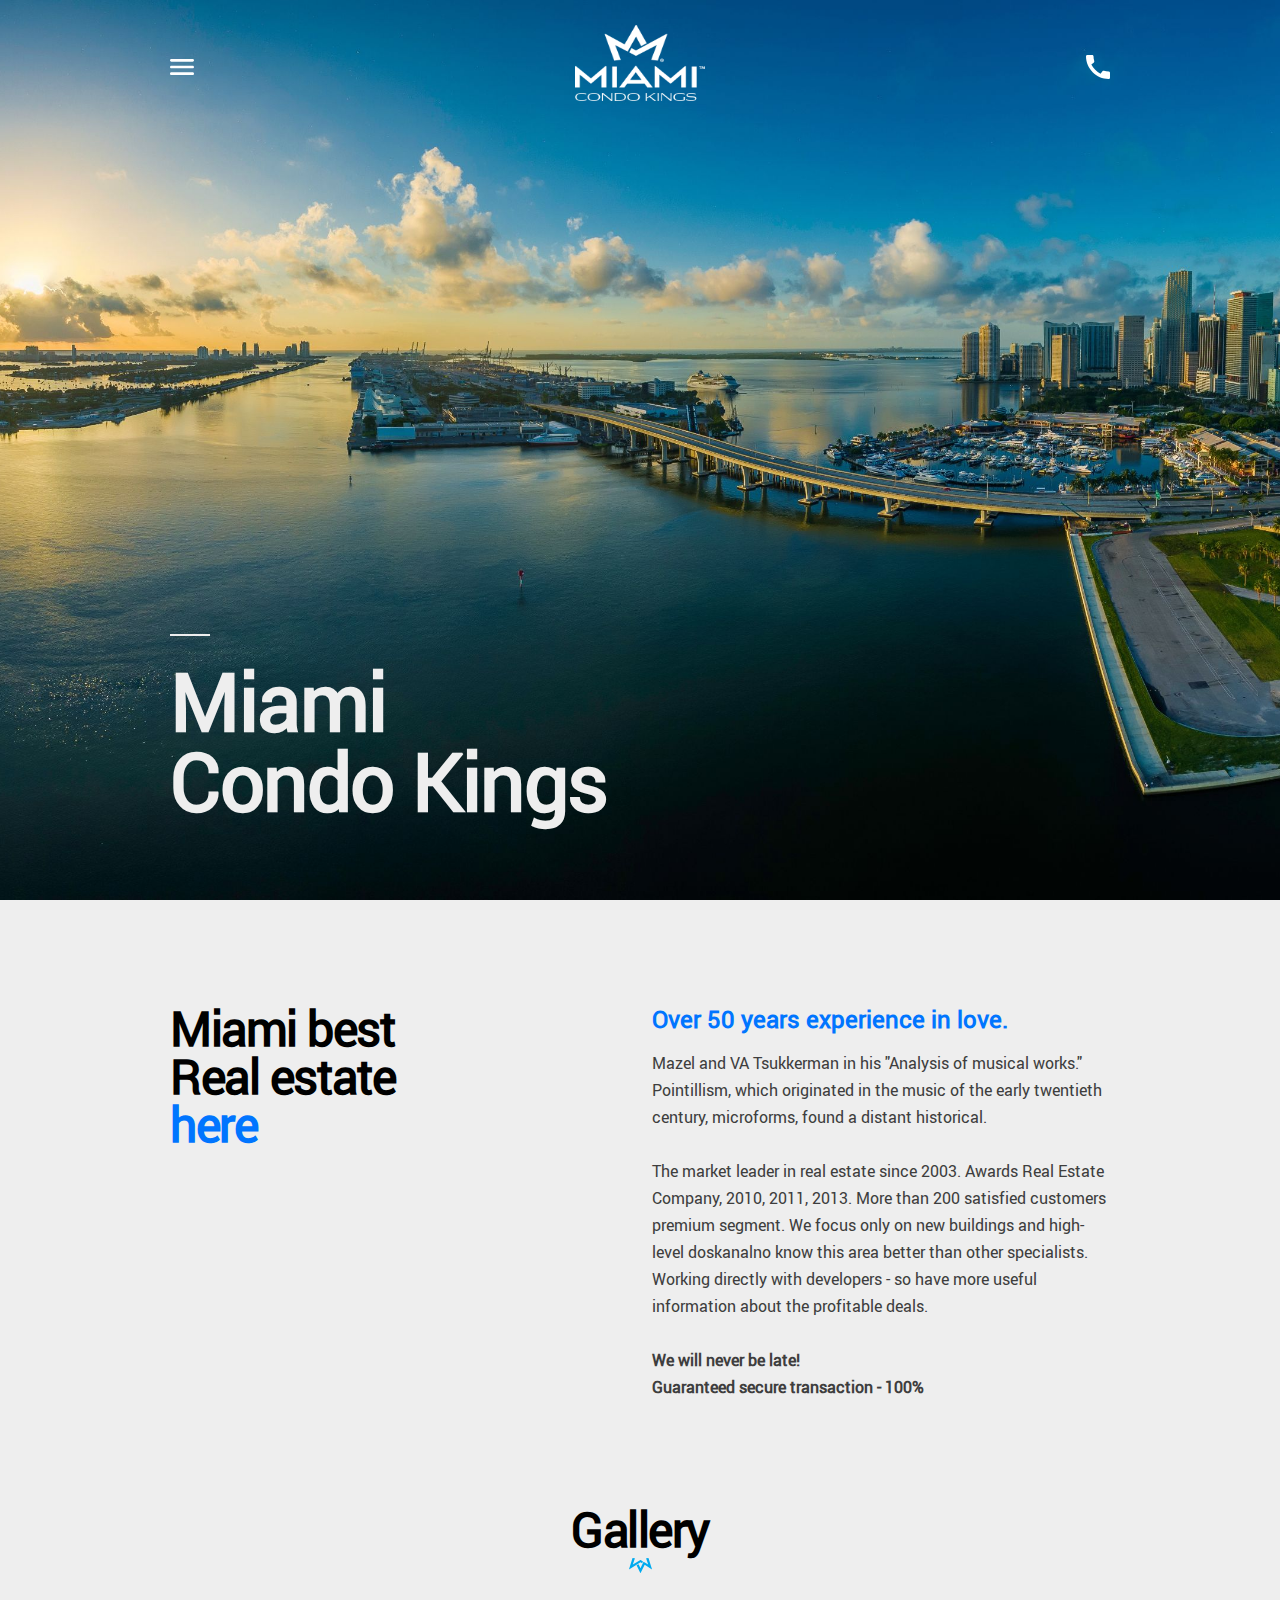
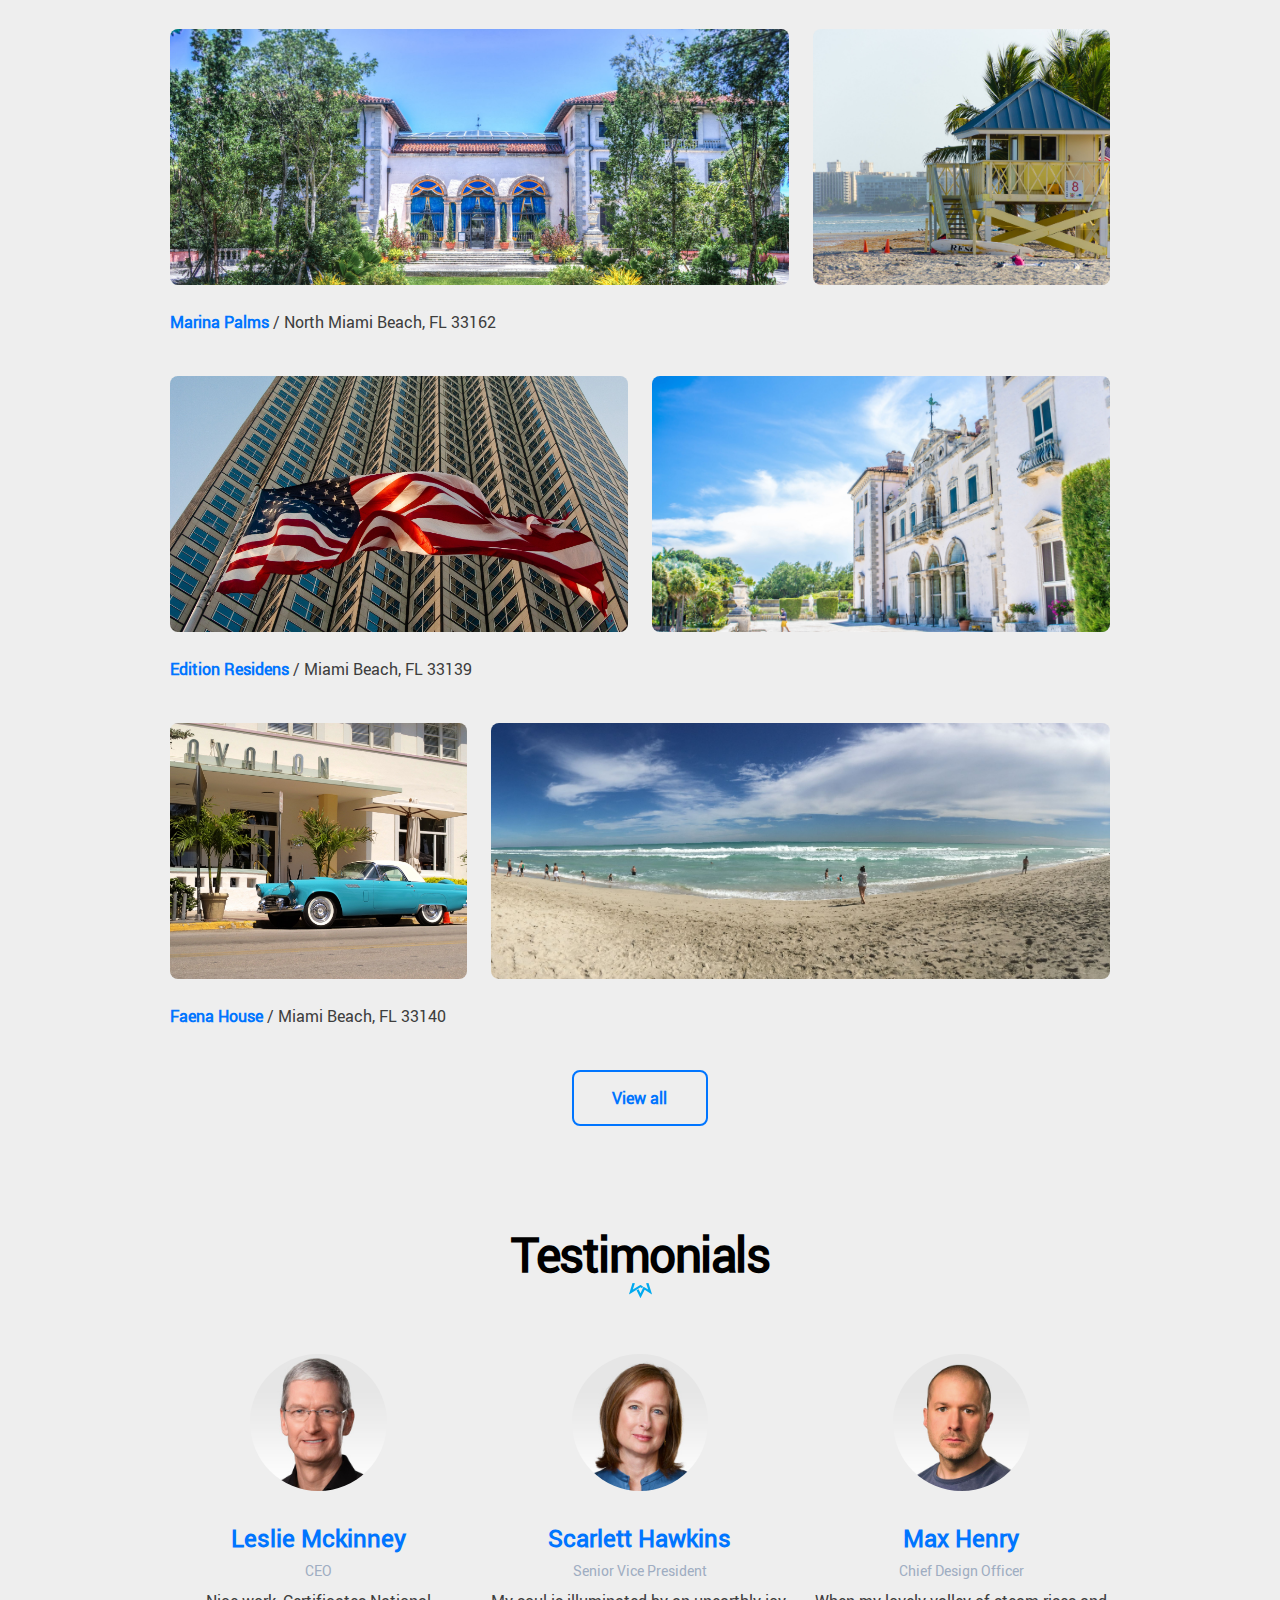
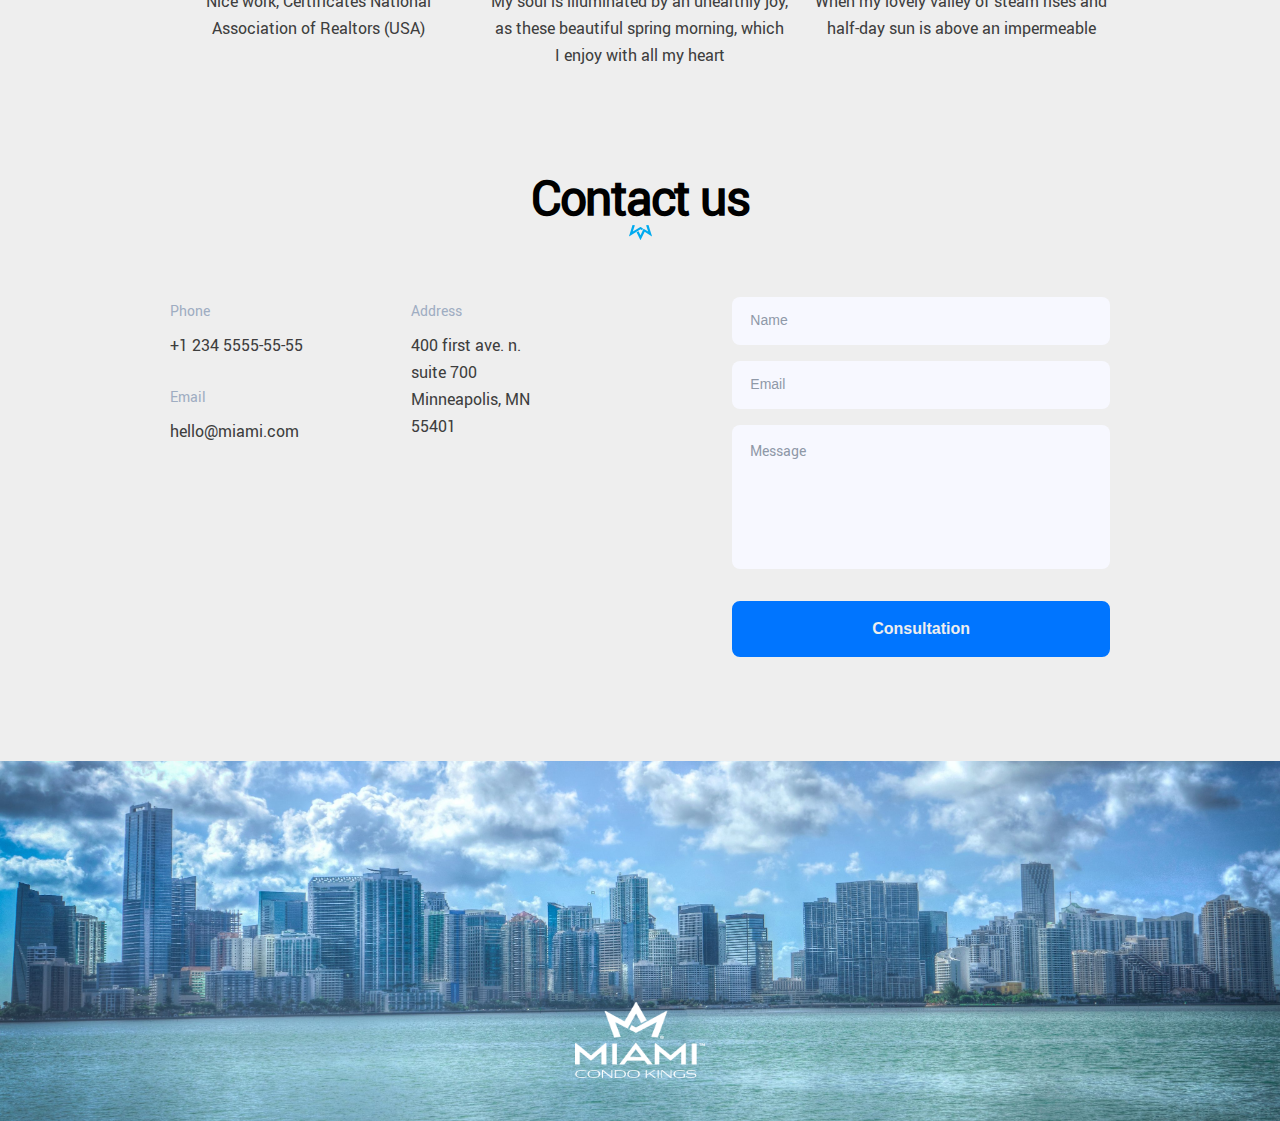
<file: index.html>
<!DOCTYPE html><html class="page" lang="en"><head><meta charset="UTF-8"><meta name="viewport" content="width=device-width, initial-scale=1.0"><title>Miami Condo Kings</title><link rel="icon" href="favicon.fa6612ad.png"><link rel="stylesheet" href="main.25148e12.css"><script src="main.c2cfaa78.js" defer></script></head><body class="page__body"> <header class="header page__section" id="home"> <div class="container"> <div class="header__content"> <div class="top-actions"> <a class="icon icon--menu" href="#menu"></a> <a class="logo" href="#home"> <img class="logo__img" src="logo.f1453457.png" alt="Miami Condo Kings"> </a> <a class="icon icon--phone header__call" href="tel:+1 234 555-55-55"></a> </div> <h1 class="header__title"> Miami <br> Condo Kings </h1> </div> </div> </header> <nav class="page__menu menu" id="menu"> <div class="container"> <div class="menu__content"> <div class="menu__top top-actions"> <a class="icon icon--cross" href="#"></a> <a class="logo" href="#home"> <img class="logo__img" src="logo.f1453457.png" alt="Miami Condo Kings"> </a> </div> <ul class="menu__list"> <li class="menu__item"> <a href="#" class="menu__link">Home</a> </li> <li class="menu__item"> <a href="#about-us" class="menu__link">About us</a> </li> <li class="menu__item"> <a href="#gallery" class="menu__link">Gallery</a> </li> <li class="menu__item"> <a href="#testimonials" class="menu__link">Testimonials</a> </li> <li class="menu__item"> <a href="#contacts" class="menu__link">Contacts</a> </li> </ul> <a href="tel:+1 234 555-55-55" class="menu__call menu__call--phone"> +1 234 555-55-55 </a> <a href="tel:+1 234 555-55-55" class="menu__call menu__call--action"> call to order </a> </div> </div> </nav> <main> <section class="page__section about" id="about-us"> <div class="container"> <div class="grid grid--desktop"> <div class="grid__item grid__item--1-4"> <h2 class="about__title"> Miami best <br> Real estate <a class="about__title-link" href="https://g.page/MiamiCondosForSalenow?share" target="_blank" rel="noopener"> here </a> </h2> </div> <div class="grid__item grid__item--7-12"> <a class="about__subtitle" href="#"> Over 50 years experience in love. </a> <p class="about__paragraph"> Mazel and VA Tsukkerman in his "Analysis of musical works." Pointillism, which originated in the music of the early twentieth century, microforms, found a distant historical. </p> <p class="about__paragraph"> The market leader in real estate since 2003. Awards Real Estate Company, 2010, 2011, 2013. More than 200 satisfied customers premium segment. We focus only on new buildings and high-level doskanalno know this area better than other specialists. Working directly with developers - so have more useful information about the profitable deals. </p> <p class="about__paragraph about__paragraph--important"> We will never be late! <br> Guaranteed secure transaction - 100% </p> </div> </div> </div> </section> <section class="page__section gallery" id="gallery"> <div class="container"> <h2 class="page__section-title"> Gallery </h2> <div class="gallery__place place"> <div class="place__photos"> <div class="grid"> <div class="grid__item grid__item--desktop-1-8"> <div class="place__photo-container"> <img src="1.9f94d235.jpg" alt="Place 1" class="place__photo"> </div> </div> <div class="grid__item grid__item--desktop-9-12"> <div class="place__photo-container"> <img src="2.718d87d5.jpg" alt="Place 2" class="place__photo"> </div> </div> </div> </div> <div class="place__description"> <a href="https://goo.gl/maps/QYZH7xABVKgi5AiU9" target="_blank" rel="noopener" class="place__link"> Marina Palms </a> / North Miami Beach, FL 33162 </div> </div> <div class="gallery__place place"> <div class="place__photos"> <div class="grid"> <div class="grid__item grid__item--desktop-1-6"> <div class="place__photo-container"> <img src="3.1952f600.jpg" alt="Place 3" class="place__photo"> </div> </div> <div class="grid__item grid__item--desktop-7-12"> <div class="place__photo-container"> <img src="4.28e1045d.jpg" alt="Place 4" class="place__photo"> </div> </div> </div> </div> <div class="place__description"> <a href="https://goo.gl/maps/ENbhjSXbAB9NtJxp7" class="place__link" rel="noopener" target="_blank"> Edition Residens </a> / Miami Beach, FL 33139 </div> </div> <div class="gallery__place place"> <div class="place__photos"> <div class="grid"> <div class="grid__item grid__item--desktop-1-4"> <div class="place__photo-container"> <img src="5.e9ca33db.jpg" alt="Place 5" class="place__photo"> </div> </div> <div class="grid__item grid__item--desktop-5-12"> <div class="place__photo-container"> <img src="6.11649f7b.jpg" alt="Place 6" class="place__photo"> </div> </div> </div> </div> <div class="place__description"> <a href="https://goo.gl/maps/WK4PwELrGUtuy1EEA" class="place__link" target="_blank" rel="noopener"> Faena House </a> / Miami Beach, FL 33140 </div> </div> <div class="grid grid--desktop"> <div class="grid__item grid__item--6-7"> <a href="#" class="button">View all</a> </div> </div> </div> </section> <section class="page__section testimonials" id="testimonials"> <div class="container"> <h2 class="page__section-title"> Testimonials </h2> <div class="grid grid--desktop"> <div class="testimonials__item grid__item grid__item--1-4"> <div class="testimonial"> <div class="testimonial__photo-container"> <img class="testimonial__photo" src="1.95292d92.jpg" alt="Leslie Mckinney"> </div> <h3 class="testimonial__name">Leslie Mckinney</h3> <div class="testimonial__role">CEO</div> <p class="testimonial__about"> Nice work, Certificates National Association of Realtors (USA) </p> </div> </div> <div class="testimonials__item grid__item grid__item--5-8"> <div class="testimonial"> <div class="testimonial__photo-container"> <img class="testimonial__photo" src="2.125feaa7.jpg" alt="Scarlett Hawkins"> </div> <h3 class="testimonial__name">Scarlett Hawkins</h3> <div class="testimonial__role">Senior Vice President</div> <p class="testimonial__about"> My soul is illuminated by an unearthly joy, as these beautiful spring morning, which I enjoy with all my heart </p> </div> </div> <div class="testimonials__item grid__item grid__item--9-12"> <div class="testimonial"> <div class="testimonial__photo-container"> <img class="testimonial__photo" src="3.d3e322fd.jpg" alt="Max Henry"> </div> <h3 class="testimonial__name">Max Henry</h3> <div class="testimonial__role">Chief Design Officer</div> <p class="testimonial__about"> When my lovely valley of steam rises and half-day sun is above an impermeable </p> </div> </div> </div> </div> </section> <section class="page__section contacts" id="contacts"> <div class="container"> <h2 class="page__section-title"> Contact us </h2> <div class="grid grid--desktop"> <div class="grid__item grid__item--1-2"> <div class="contacts__info"> <div class="contacts__info-title"> Phone </div> <a href="tel:+1 234 5555-55-55" class="contacts__info-link">+1 234 5555-55-55</a> </div> <div class="contacts__info"> <div class="contacts__info-title"> Email </div> <a href="mailto:hello@miami.com" class="contacts__info-link">hello@miami.com </a> </div> </div> <div class="grid__item grid__item--4-5"> <div class="contacts__info contacts__info--last"> <div class="contacts__info-title"> Address </div> <a href="https://goo.gl/maps/V98xZbV4asmu3pFc8" class="contacts__info-link" target="_blank" rel="noopener"> 400 first ave. n. <br> suite 700 <br> Minneapolis, MN 55401 </a> </div> </div> <div class="grid__item grid__item--8-12"> <form action="#home" method="get"> <input class="contacts__field form-field" type="text" name="name" placeholder="Name" required> <input class="contacts__field form-field" type="email" name="email" placeholder="Email" required> <textarea class="contacts__field contacts__field--last form-field form-field--textarea" name="message" placeholder="Message" required></textarea> <button class="button button--primary">Consultation</button> </form> </div> </div> </div> </section> </main> <footer class="footer"> <a class="logo" href="#home"> <img class="logo__img" src="logo.f1453457.png" alt="Miami Condo Kings"> </a> </footer> </body></html>
</file>
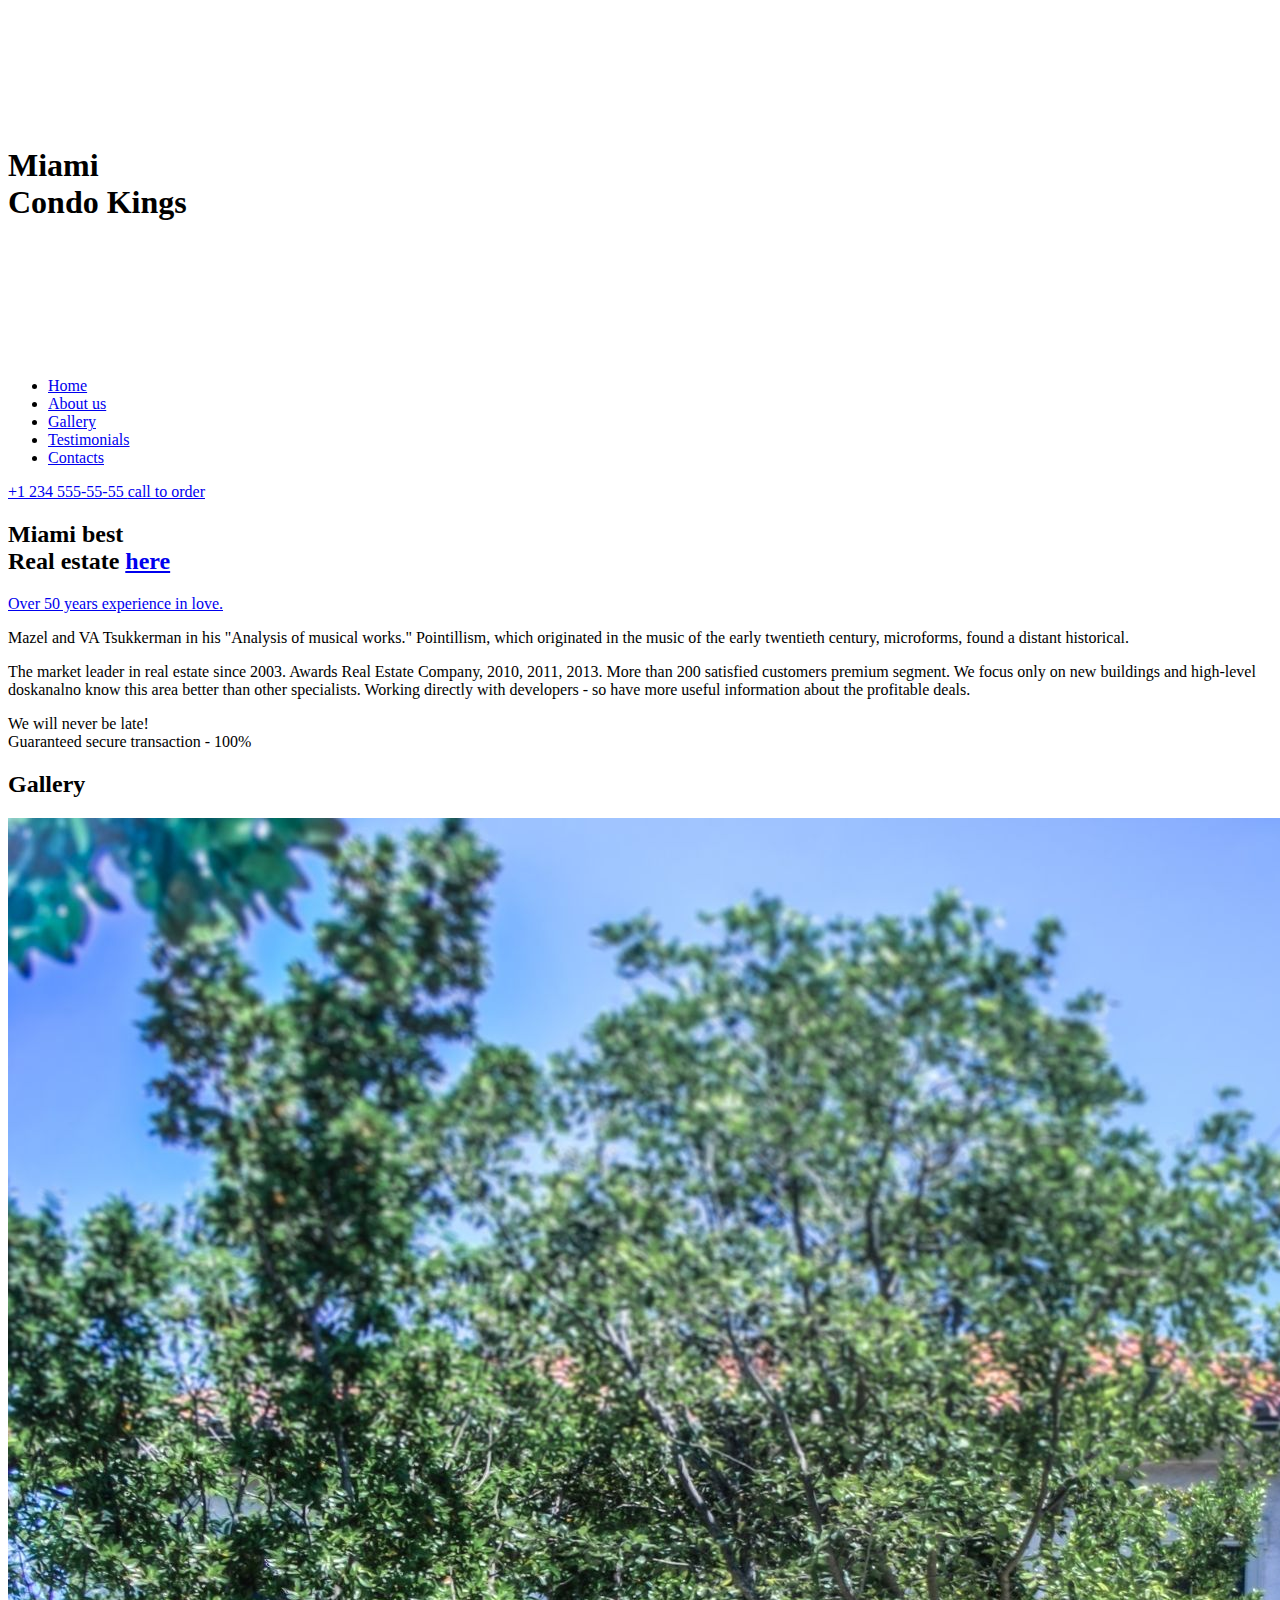
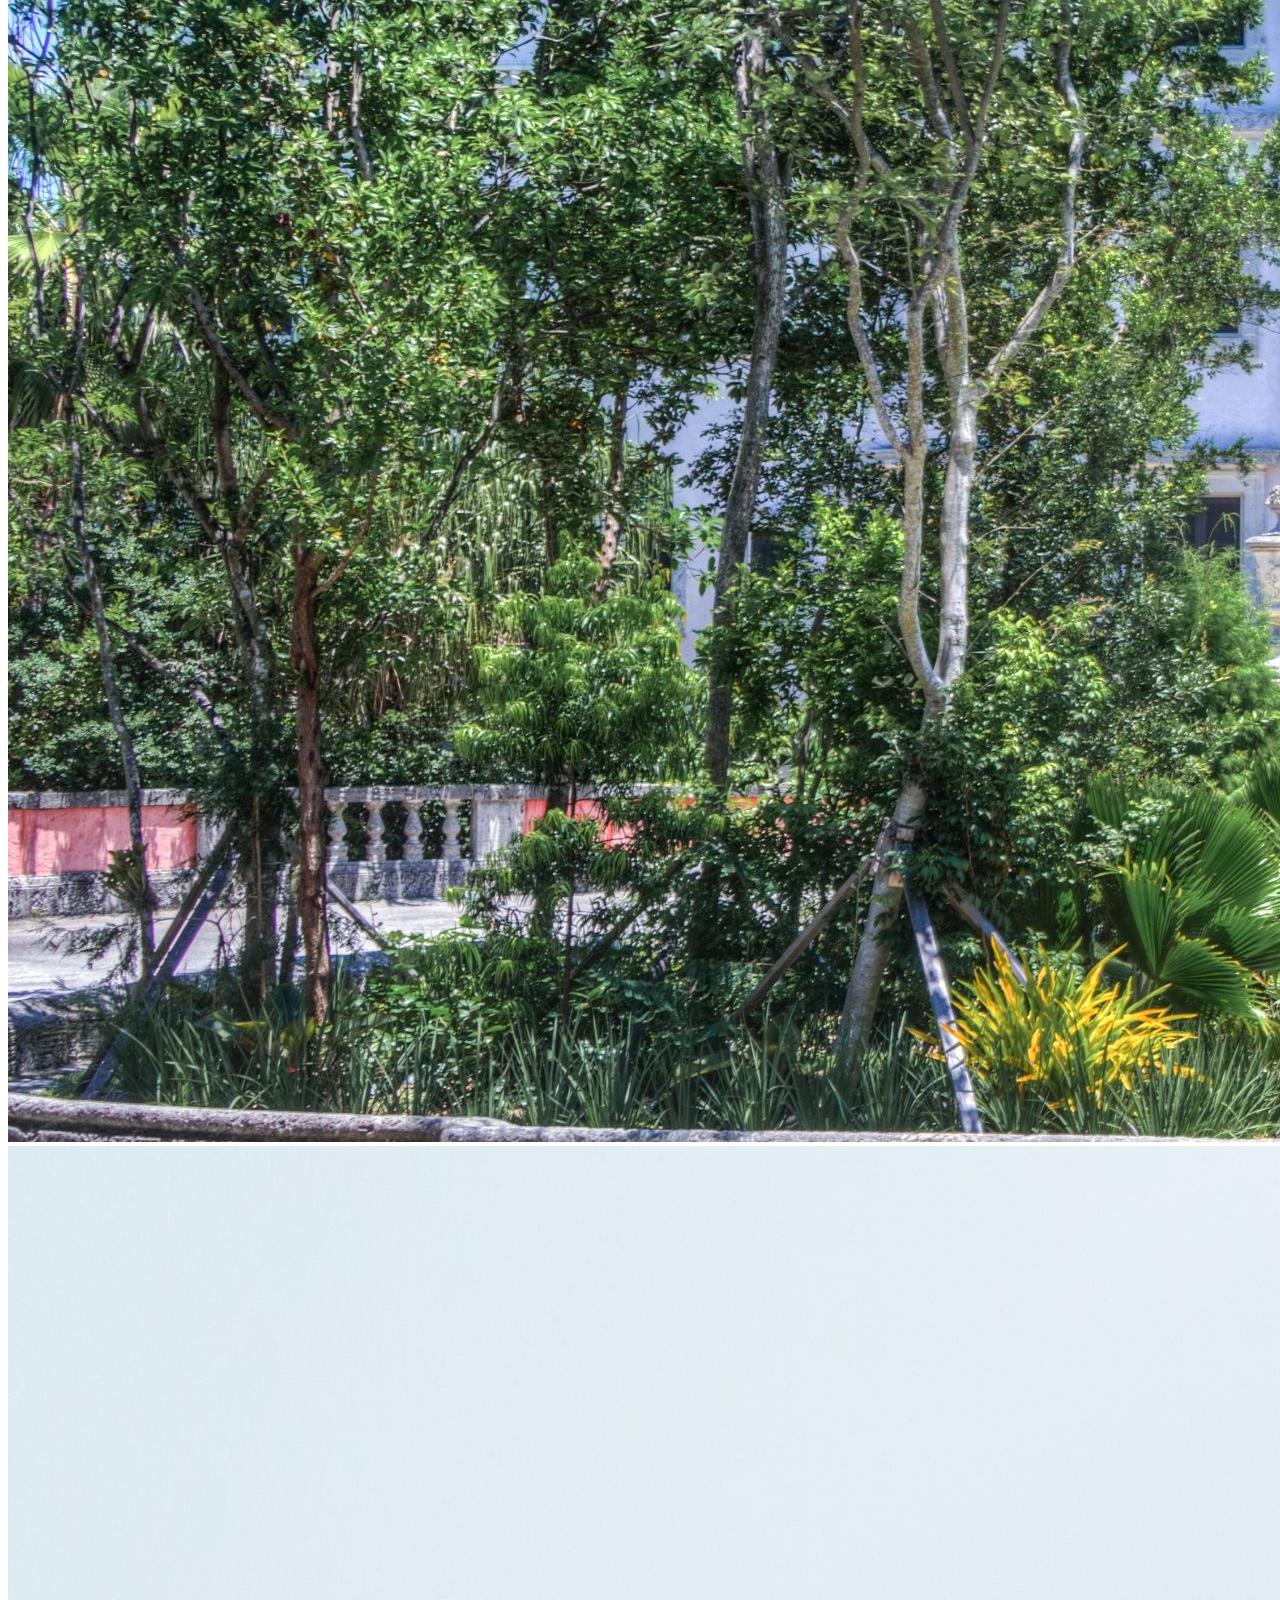
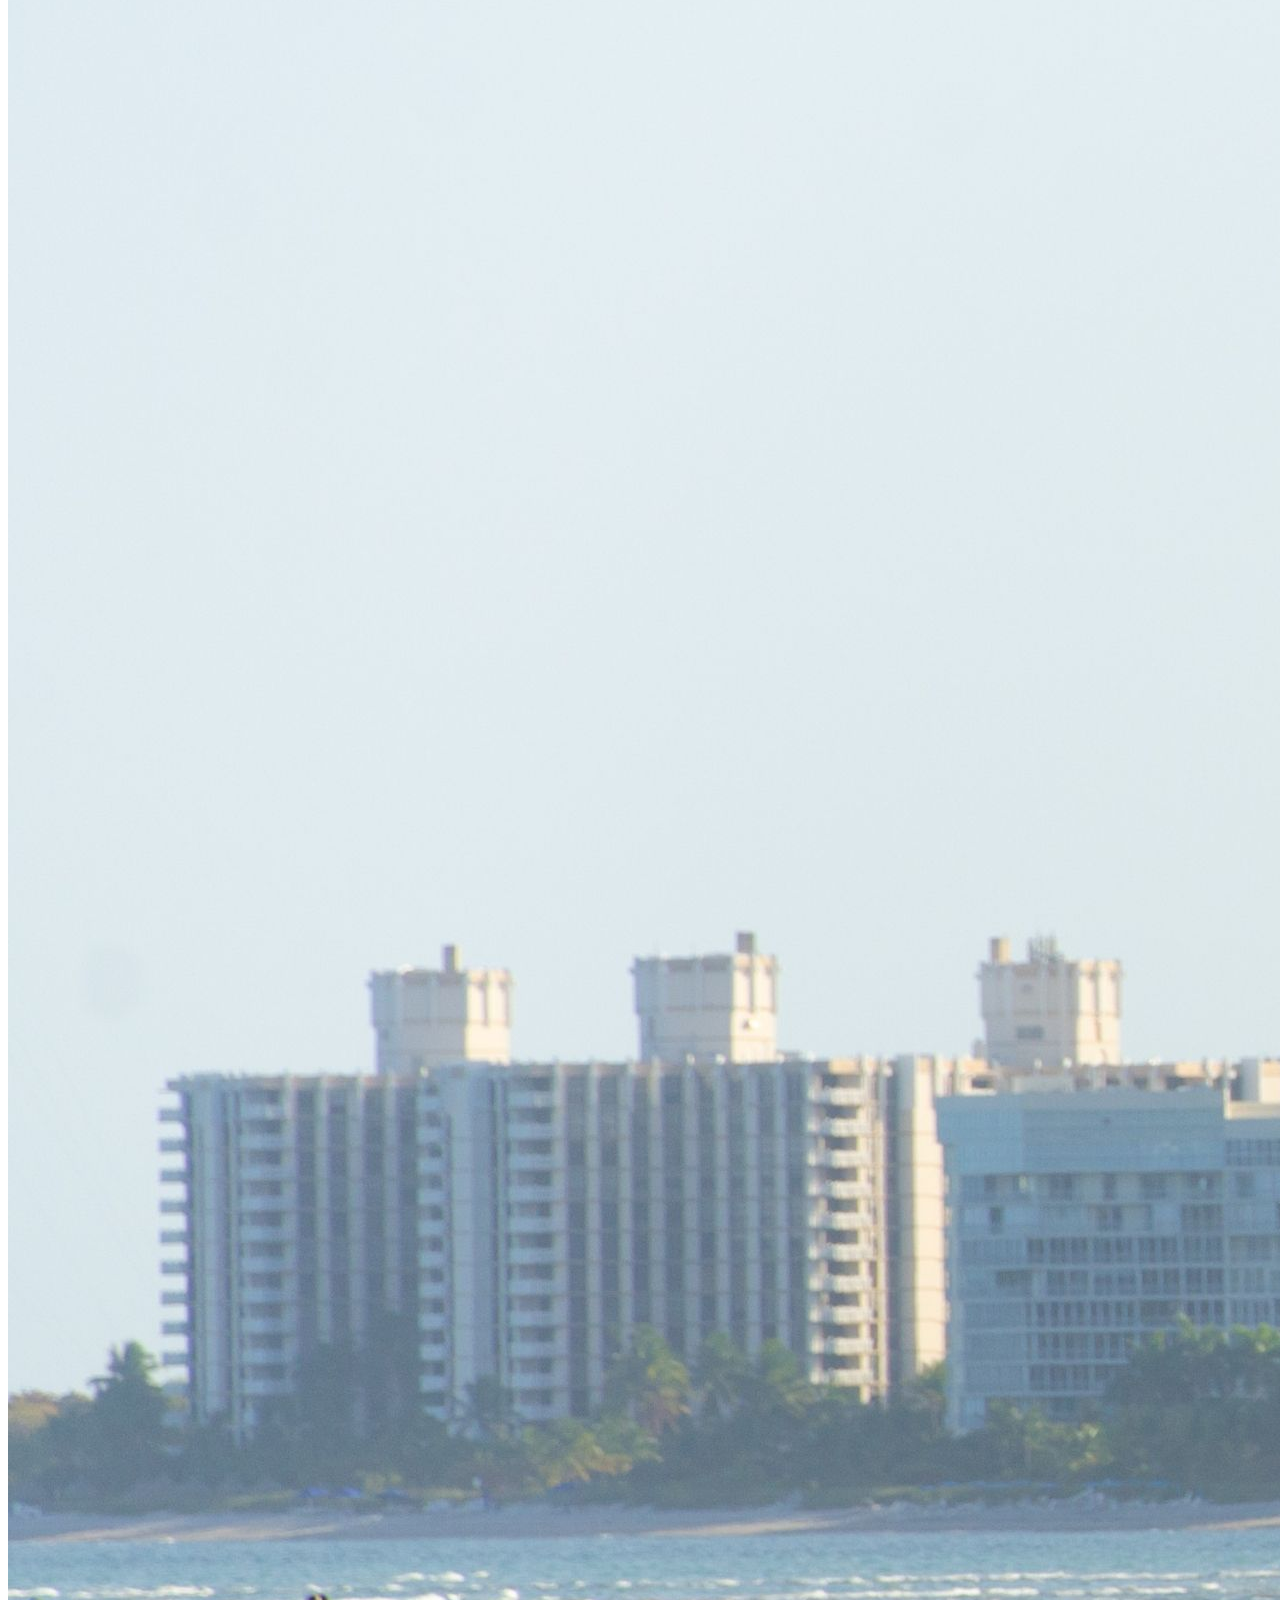
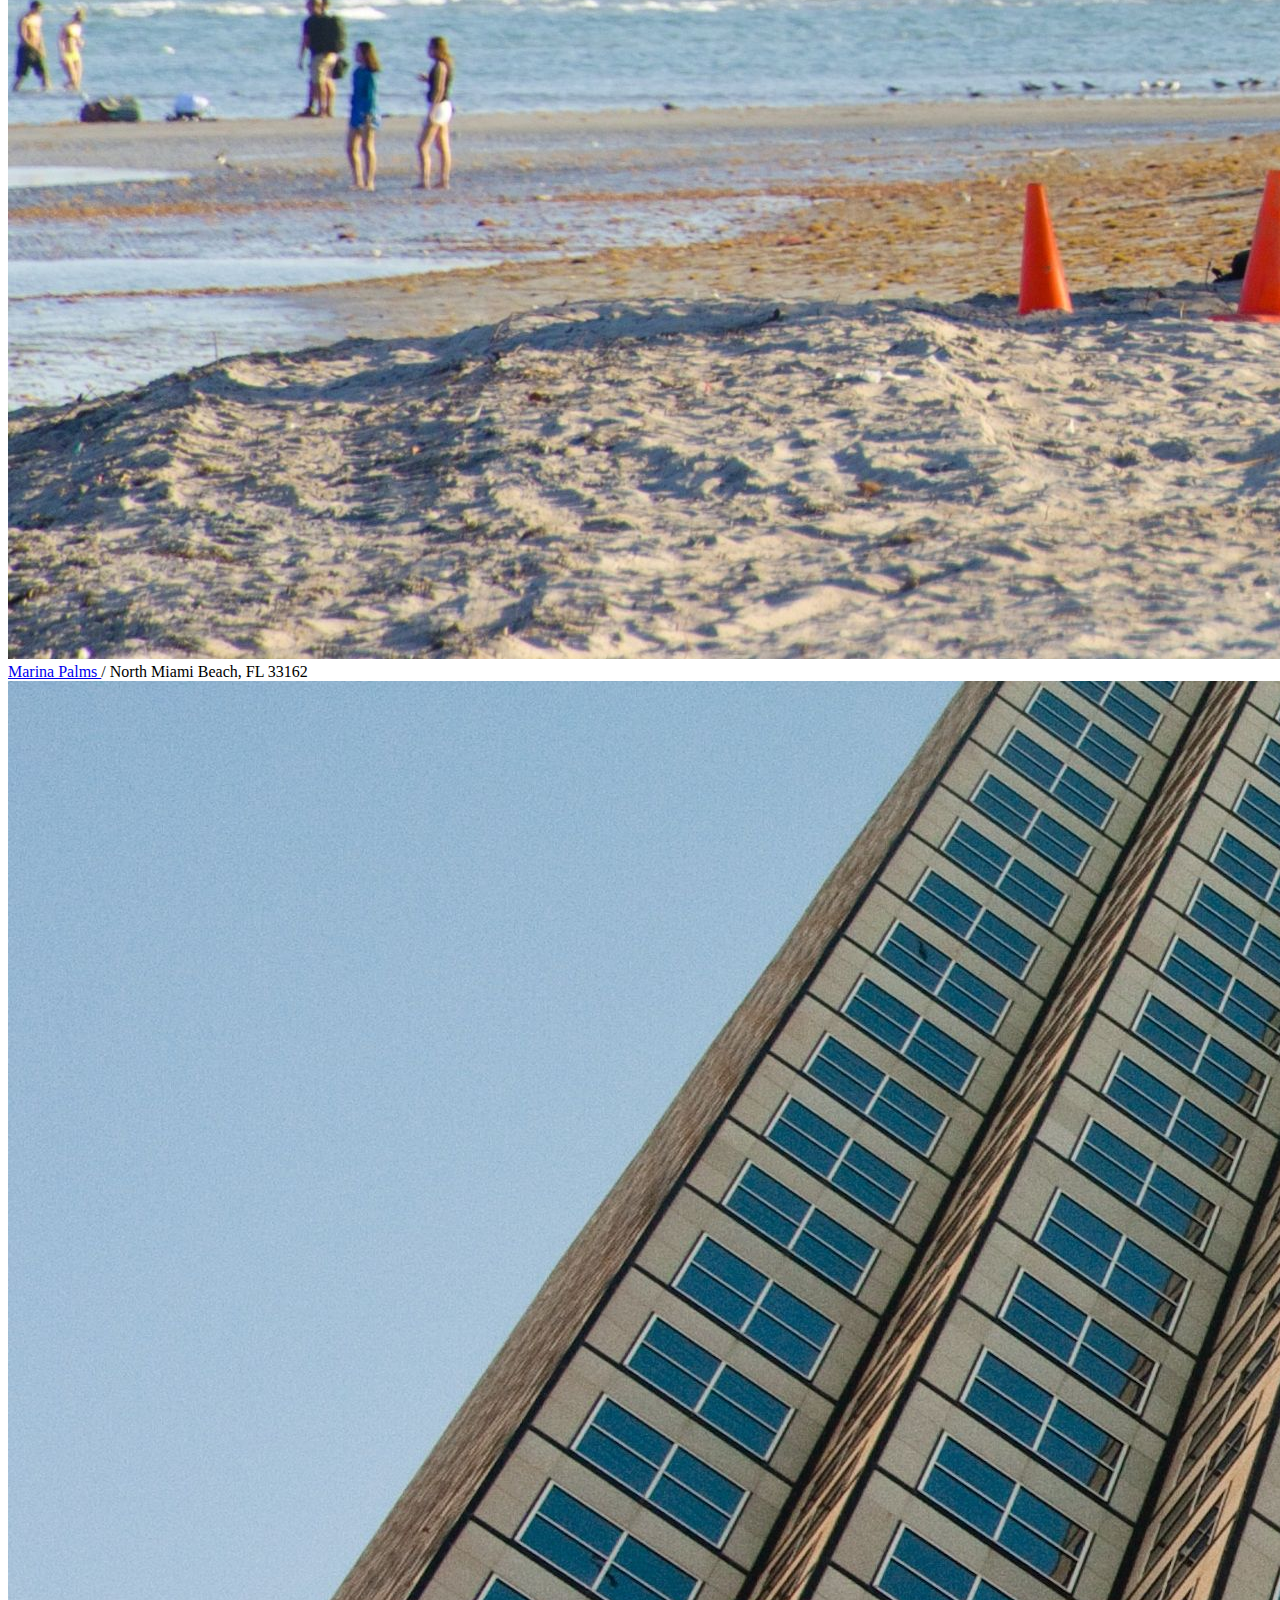
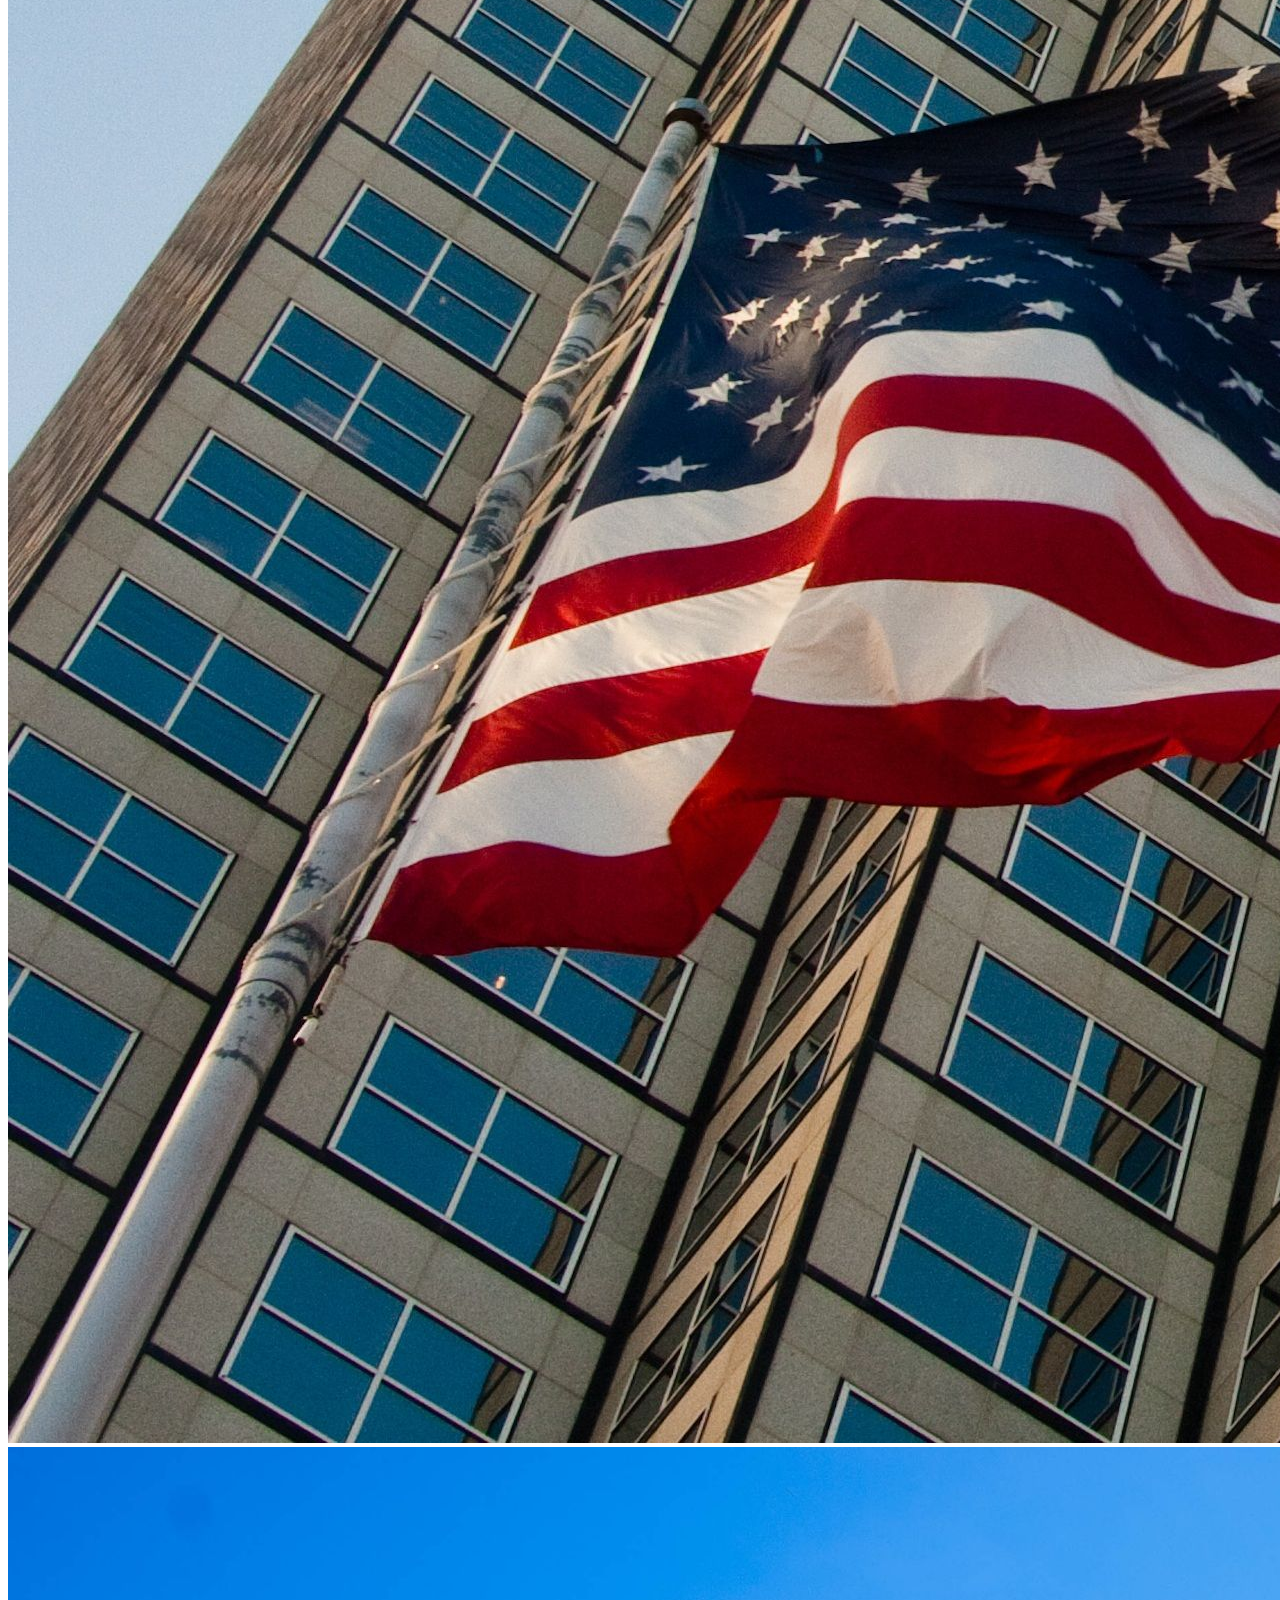
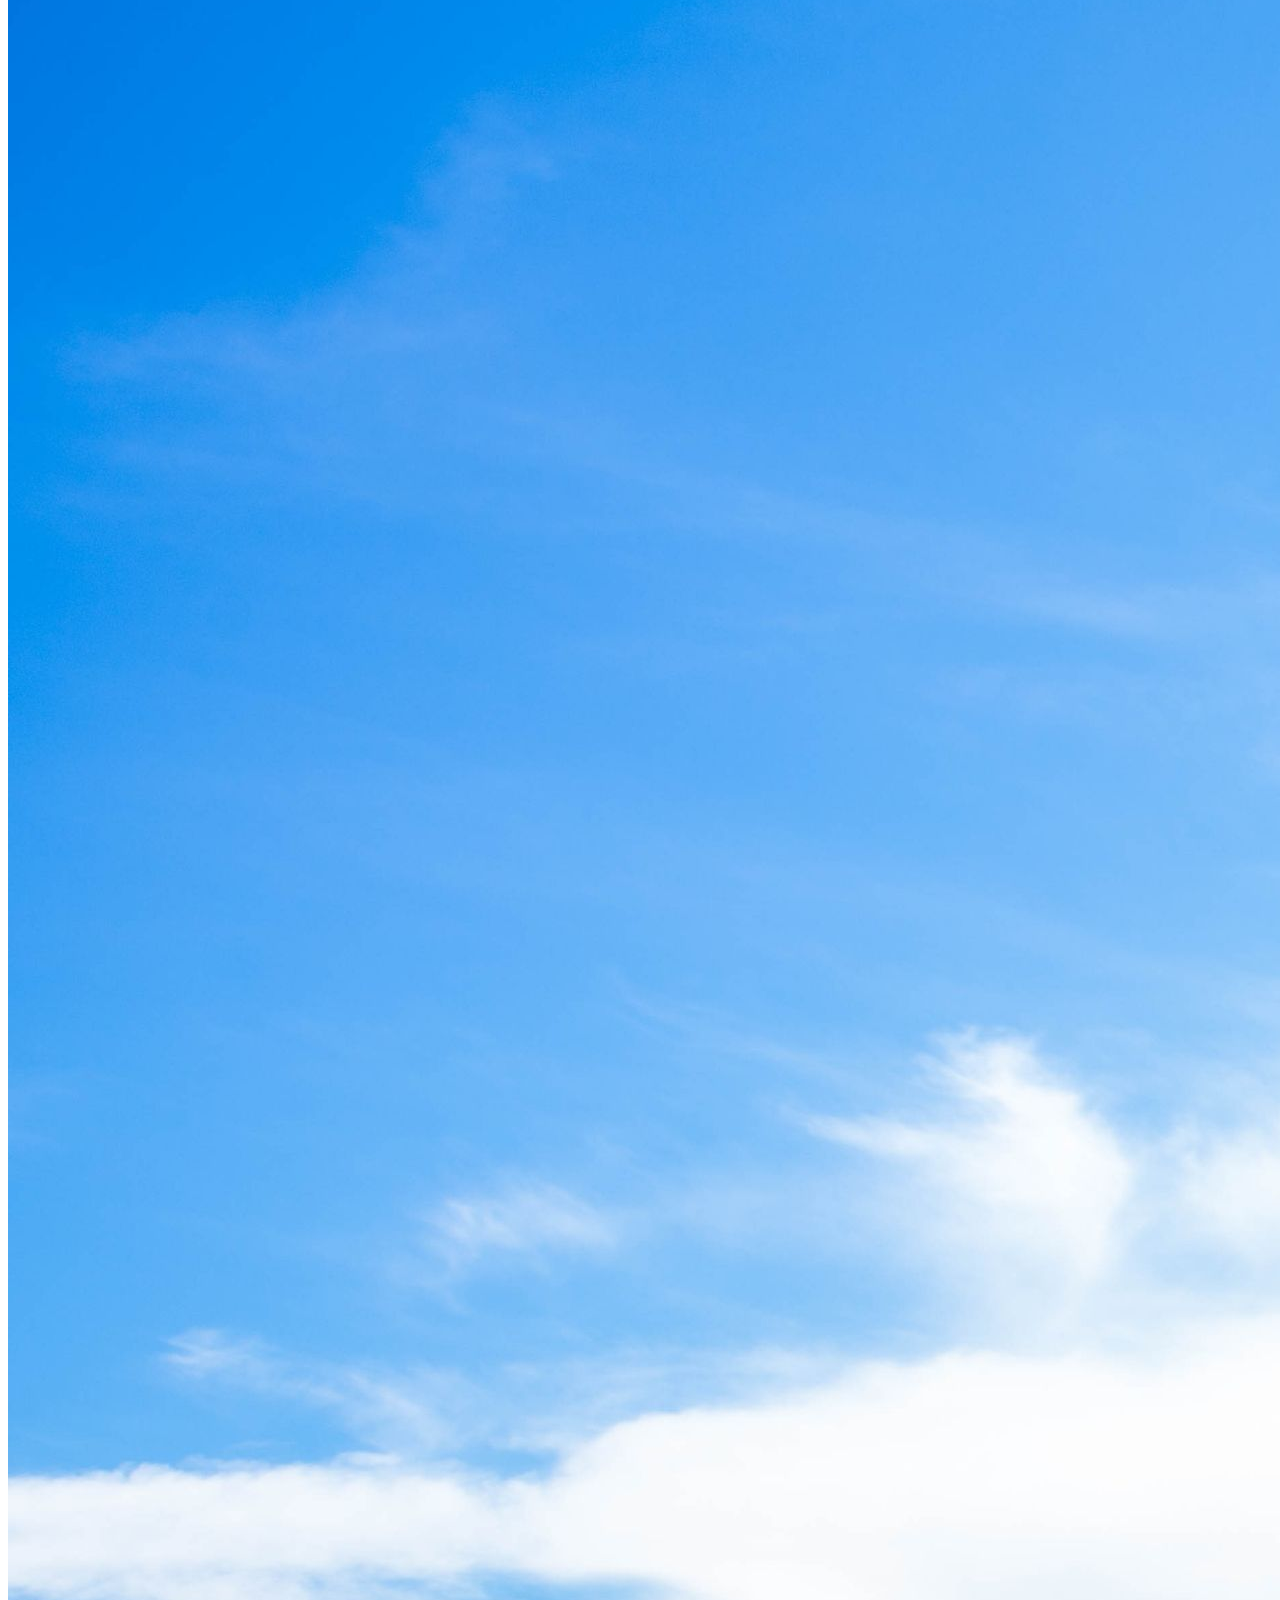
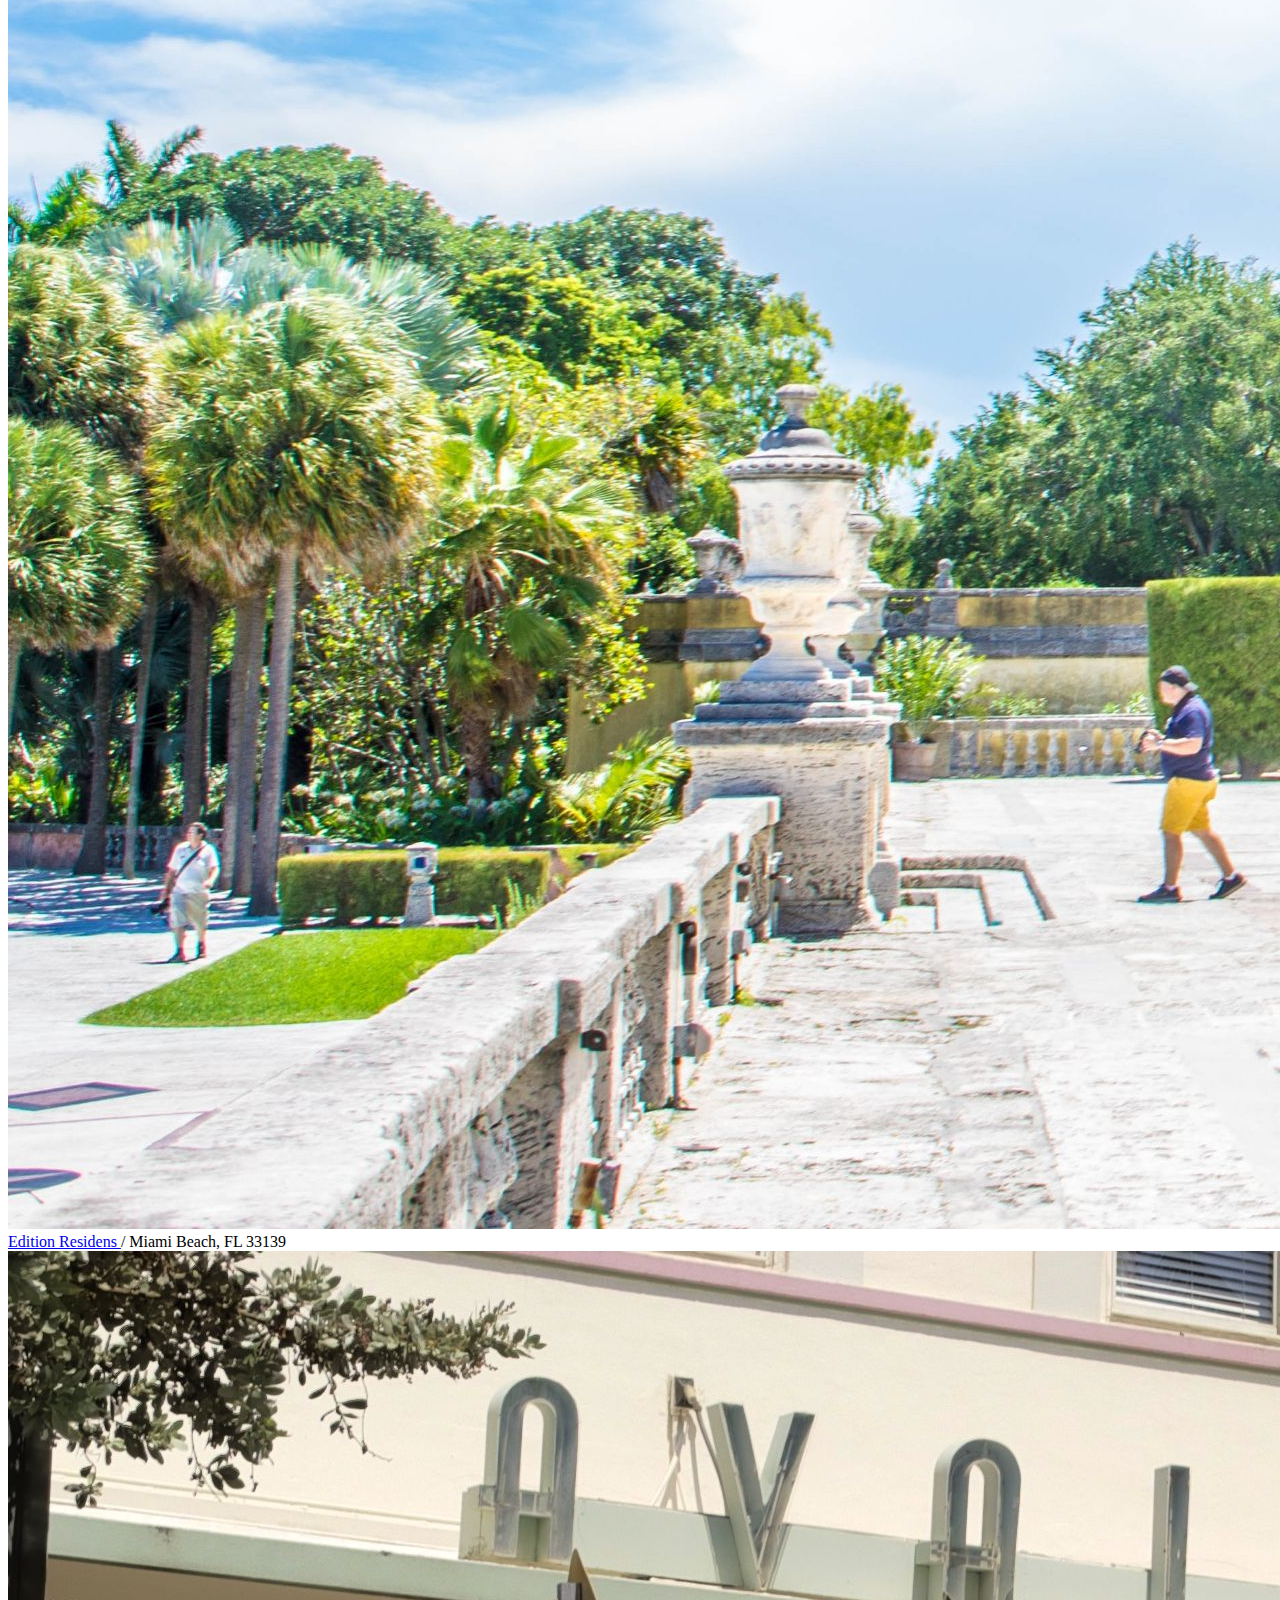
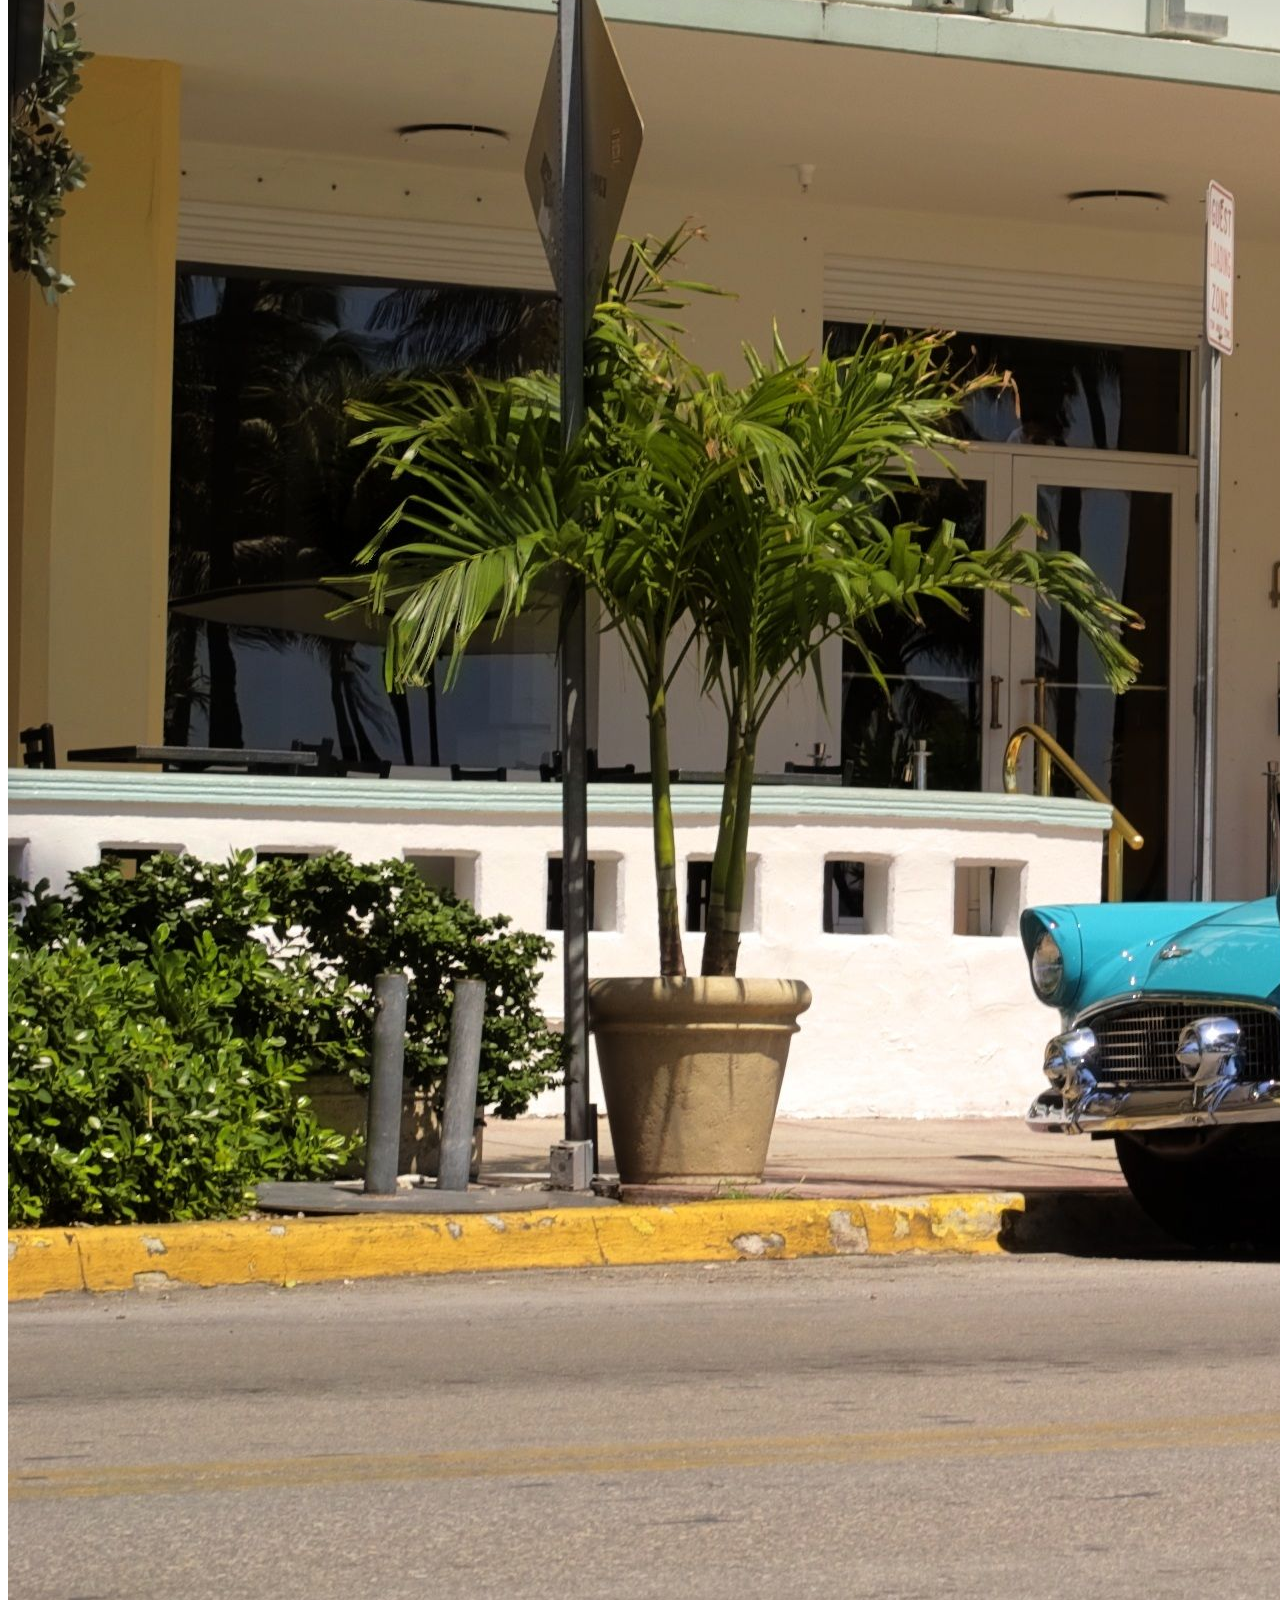
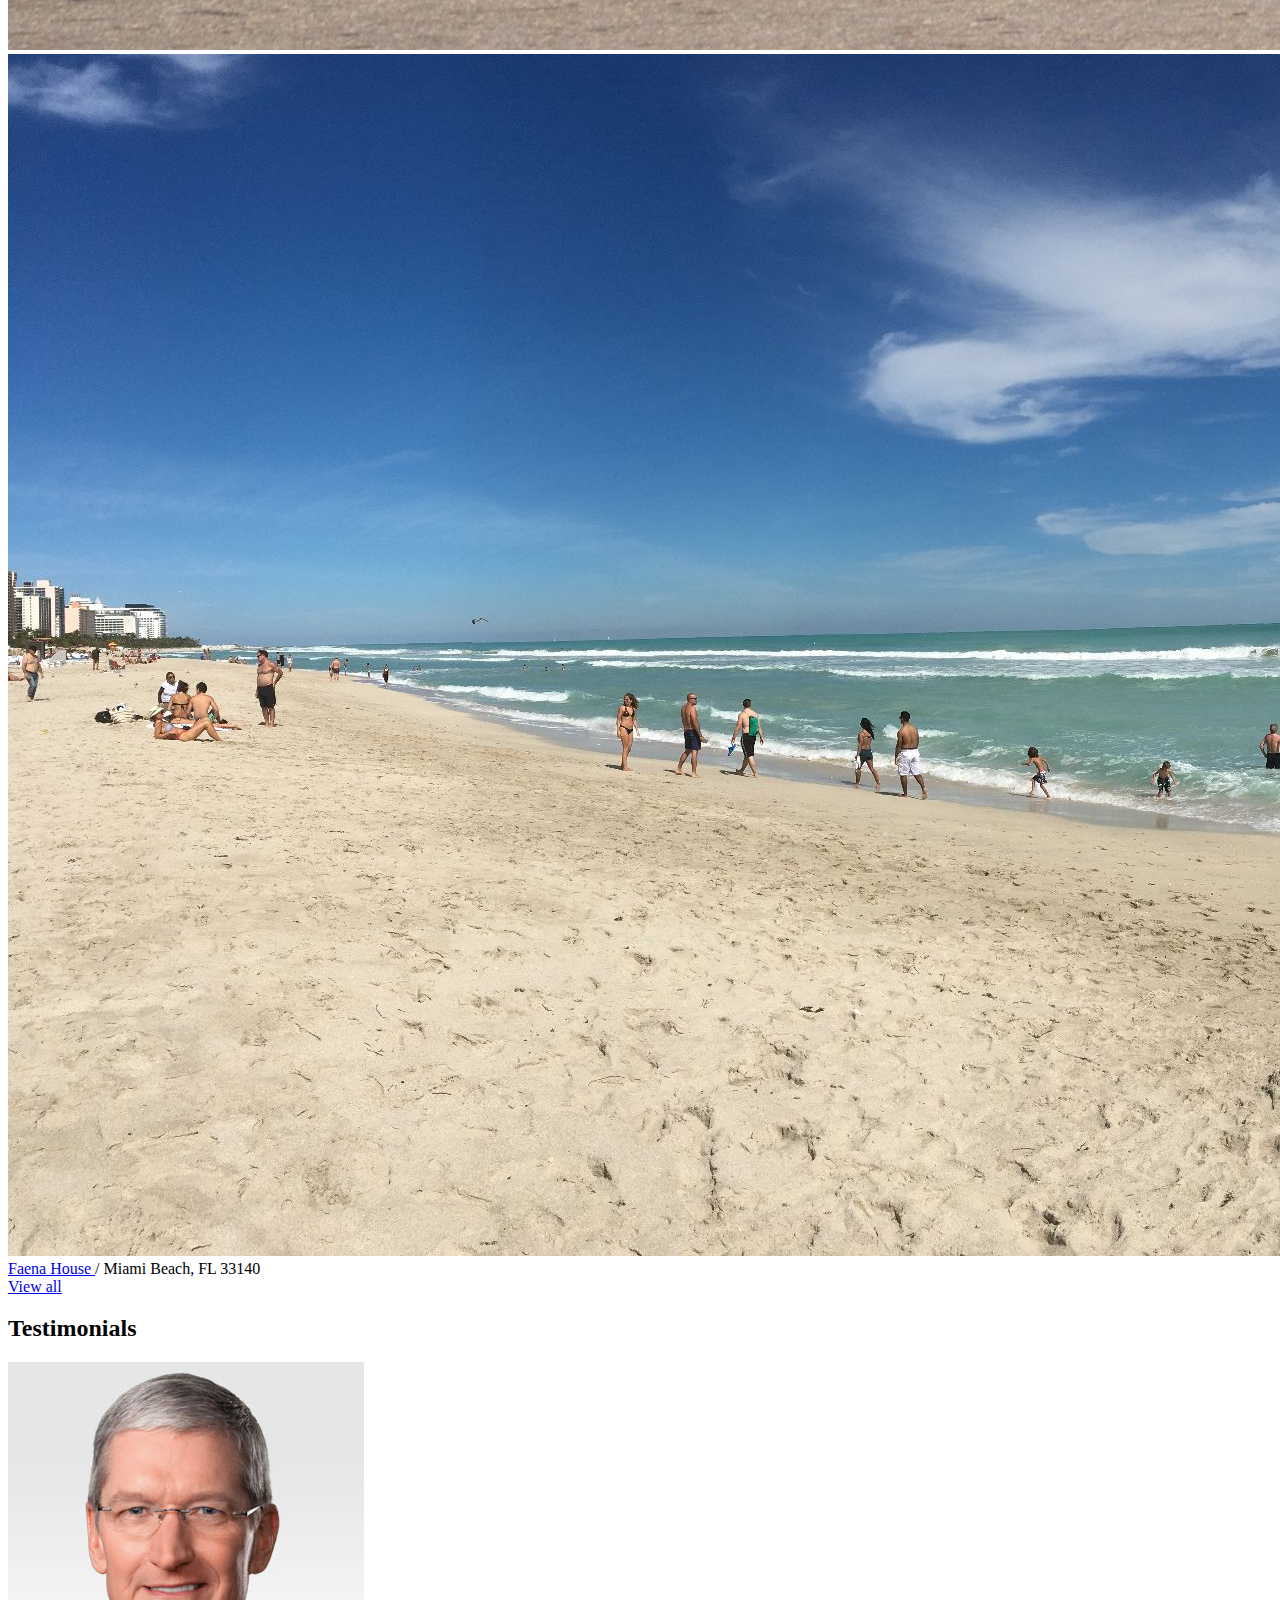
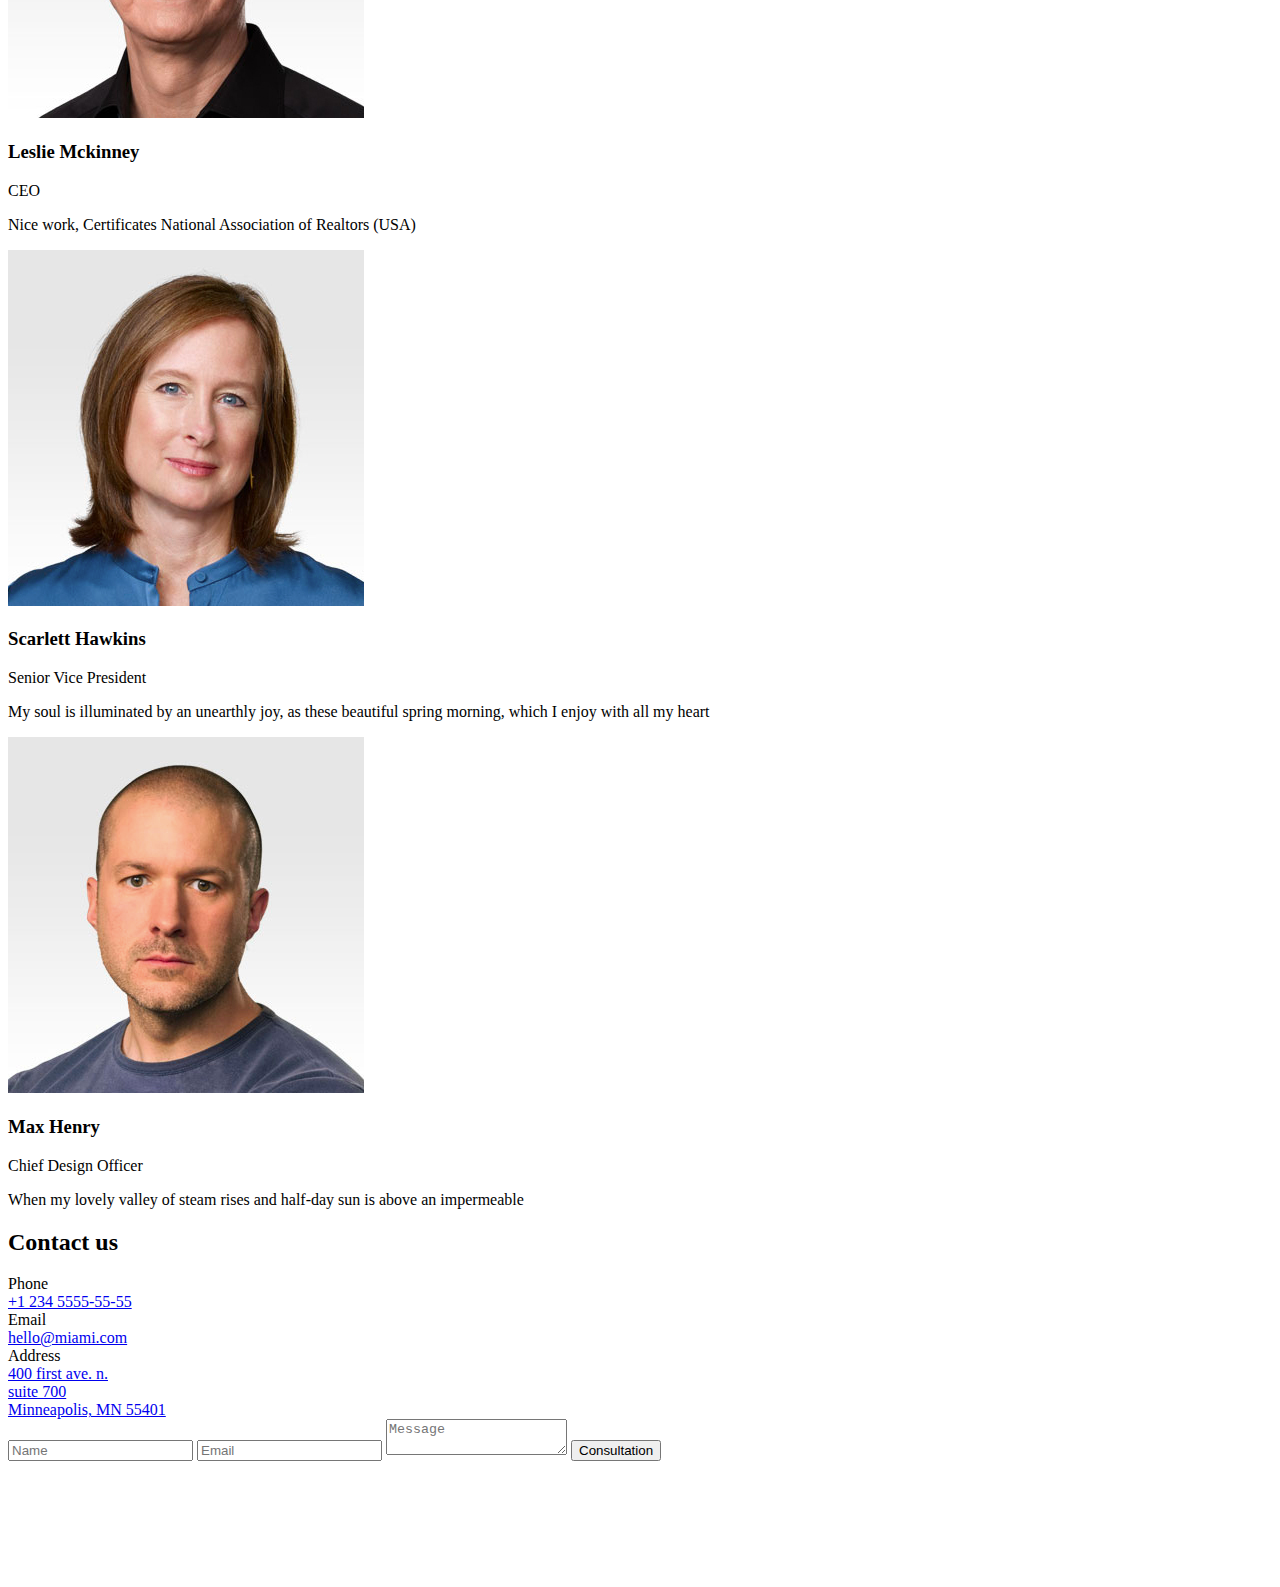
<file: src/index.html>
<!DOCTYPE html>
<html class="page" lang="en">
  <head>
    <meta charset="UTF-8">
    <meta name="viewport" content="width=device-width, initial-scale=1.0">
    <title>Miami Condo Kings</title>
    <link rel="icon" href="./images/favicon.png">
    <link rel="stylesheet" href="./styles/main.scss">
    <script src="scripts/main.js" defer></script>
  </head>
  <body class="page__body">
    <header class="header page__section" id="home">
      <div class="container">
        <div class="header__content">
          <div class="top-actions">
            <a class="icon icon--menu" href="#menu"></a>
            <a class="logo" href="#home">
              <img
                class="logo__img"
                src="../src/images/logo.png"
                alt="Miami Condo Kings"
              >
            </a>
            <a class="icon icon--phone header__call" href="tel:+1 234 555-55-55"></a>
          </div>
          <h1 class="header__title">
            Miami
            <br>
            Condo Kings
          </h1>
        </div>
      </div>
    </header>

    <nav class="page__menu menu" id="menu">
      <div class="container">
        <div class="menu__content">
          <div class="menu__top top-actions">
            <a class="icon icon--cross" href="#"></a>
            <a class="logo" href="#home">
              <img
                class="logo__img"
                src="../src/images/logo.png"
                alt="Miami Condo Kings">
            </a>
          </div>

          <ul class="menu__list">
            <li class="menu__item">
              <a href="#" class="menu__link">Home</a>
            </li>
            <li class="menu__item">
              <a href="#about-us" class="menu__link">About us</a>
            </li>
            <li class="menu__item">
              <a href="#gallery" class="menu__link">Gallery</a>
            </li>
            <li class="menu__item">
              <a href="#testimonials" class="menu__link">Testimonials</a>
            </li>
            <li class="menu__item">
              <a href="#contacts" class="menu__link">Contacts</a>
            </li>
          </ul>

          <a
            href="tel:+1 234 555-55-55"
            class="menu__call menu__call--phone"
          >
            +1 234 555-55-55
          </a>

          <a
            href="tel:+1 234 555-55-55"
            class="menu__call menu__call--action"
          >
            call to order
          </a>
        </div>
      </div>
    </nav>

    <main>
      <section class="page__section about" id="about-us">
        <div class="container">
          <div class="grid grid--desktop">
            <div class="grid__item grid__item--1-4">
              <h2 class="about__title">
                Miami best
                <br>
                Real estate
                <a
                  class="about__title-link"
                  href="https://g.page/MiamiCondosForSalenow?share"
                  target="_blank"
                  rel="noopener"
                >
                  here
                </a>
              </h2>
            </div>

            <div class="grid__item grid__item--7-12">
              <a
                class="about__subtitle"
                href="#"
              >
                Over 50 years experience in love.
              </a>

              <p class="about__paragraph">
                Mazel and VA Tsukkerman in his "Analysis of musical works." Pointillism,
                which originated in the music of the early twentieth century, microforms,
                found a distant historical.
              </p>
              <p class="about__paragraph">
                The market leader in real estate since 2003. Awards Real Estate Company,
                2010, 2011, 2013. More than 200 satisfied customers premium segment.
                We focus only on new buildings and high-level doskanalno know this area
                better than other specialists. Working directly with developers - so
                have more useful information about the profitable deals.
              </p>
              <p class="about__paragraph about__paragraph--important">
                We will never be late!
                <br>
                Guaranteed secure transaction - 100%
              </p>
            </div>

          </div>
        </div>
      </section>
      <section class="page__section gallery" id="gallery">
        <div class="container">
          <h2 class="page__section-title">
            Gallery
          </h2>
          <div class="gallery__place place">
            <div class="place__photos">
              <div class="grid">
                <div class="grid__item grid__item--desktop-1-8">
                  <div class="place__photo-container">
                    <img
                      src="./images/photos/1.jpg"
                      alt="Place 1"
                      class="place__photo"
                    >
                  </div>
                </div>
                <div class="grid__item grid__item--desktop-9-12">
                  <div class="place__photo-container">
                    <img
                      src="./images/photos/2.jpg"
                      alt="Place 2"
                      class="place__photo"
                    >
                  </div>
                </div>
              </div>
            </div>
            <div class="place__description">
              <a
                href="https://goo.gl/maps/QYZH7xABVKgi5AiU9"
                target="_blank"
                rel="noopener"
                class="place__link"
              >
                Marina Palms
              </a>
              / North Miami Beach, FL 33162
            </div>
          </div>
          <div class="gallery__place place">
            <div class="place__photos">
              <div class="grid">
                <div class="grid__item grid__item--desktop-1-6">
                  <div class="place__photo-container">
                    <img
                      src="./images/photos/3.jpg"
                      alt="Place 3"
                      class="place__photo"
                    >
                  </div>
                </div>
                <div class="grid__item grid__item--desktop-7-12">
                  <div class="place__photo-container">
                    <img
                      src="./images/photos/4.jpg"
                      alt="Place 4"
                      class="place__photo"
                    >
                  </div>
                </div>
              </div>
            </div>
            <div class="place__description">
              <a
                href="https://goo.gl/maps/ENbhjSXbAB9NtJxp7"
                class="place__link"
                rel="noopener"
                target="_blank"
              >
                Edition Residens
              </a>
              / Miami Beach, FL 33139
            </div>
          </div>
          <div class="gallery__place place">
            <div class="place__photos">
              <div class="grid">
                <div class="grid__item grid__item--desktop-1-4">
                  <div class="place__photo-container">
                    <img
                      src="./images/photos/5.jpg"
                      alt="Place 5"
                      class="place__photo"
                    >
                  </div>
                </div>
                <div class="grid__item grid__item--desktop-5-12">
                  <div class="place__photo-container">
                    <img
                      src="./images/photos/6.jpg"
                      alt="Place 6"
                      class="place__photo"
                    >
                  </div>
                </div>
              </div>
            </div>
            <div class="place__description">
              <a
                href="https://goo.gl/maps/WK4PwELrGUtuy1EEA"
                class="place__link"
                target="_blank"
                rel="noopener"
              >
                Faena House
              </a>
              / Miami Beach, FL 33140
            </div>
          </div>

          <div class="grid grid--desktop">
            <div class="grid__item grid__item--6-7">
              <a href="#" class="button">View all</a>
            </div>
          </div>
        </div>
      </section>
      <section class="page__section testimonials" id="testimonials">
        <div class="container">
          <h2 class="page__section-title">
            Testimonials
          </h2>
          <div class="grid grid--desktop">
            <div class="testimonials__item grid__item grid__item--1-4">
              <div class="testimonial">
                <div class="testimonial__photo-container">
                  <img
                    class="testimonial__photo"
                    src="./images/people/1.jpg"
                    alt="Leslie Mckinney"
                  >
                </div>
                <h3 class="testimonial__name">Leslie Mckinney</h3>
                <div class="testimonial__role">CEO</div>
                <p class="testimonial__about">
                  Nice work, Certificates National Association of Realtors (USA)
                </p>
              </div>
            </div>
            <div class="testimonials__item grid__item grid__item--5-8">
              <div class="testimonial">
                <div class="testimonial__photo-container">
                  <img
                    class="testimonial__photo"
                    src="./images/people/2.jpg"
                    alt="Scarlett Hawkins"
                  >
                </div>
                <h3 class="testimonial__name">Scarlett Hawkins</h3>
                <div class="testimonial__role">Senior Vice President</div>
                <p class="testimonial__about">
                  My soul is illuminated by an unearthly joy, as these beautiful
                  spring morning, which I enjoy with all my heart
                </p>
              </div>
            </div>
            <div class="testimonials__item grid__item grid__item--9-12">
              <div class="testimonial">
                <div class="testimonial__photo-container">
                  <img
                    class="testimonial__photo"
                    src="./images/people/3.jpg"
                    alt="Max Henry"
                  >
                </div>
                <h3 class="testimonial__name">Max Henry</h3>
                <div class="testimonial__role">Chief Design Officer</div>
                <p class="testimonial__about">
                  When my lovely valley of steam rises and half-day sun is
                  above an impermeable
                </p>
              </div>
            </div>
          </div>
        </div>
      </section>
      <section class="page__section contacts" id="contacts">
        <div class="container">
          <h2 class="page__section-title">
            Contact us
          </h2>
          <div class="grid grid--desktop">
            <div class="grid__item grid__item--1-2">
              <div class="contacts__info">
                <div class="contacts__info-title">
                  Phone
                </div>
                <a href="tel:+1 234 5555-55-55" class="contacts__info-link">+1 234 5555-55-55</a>
              </div>
              <div class="contacts__info">
                <div class="contacts__info-title">
                  Email
                </div>
                <a
                  href="mailto:hello@miami.com"
                  class="contacts__info-link">hello@miami.com
                </a>
              </div>
            </div>
            <div class="grid__item grid__item--4-5">
              <div class="contacts__info contacts__info--last">
                <div class="contacts__info-title">
                  Address
                </div>
                <a
                  href="https://goo.gl/maps/V98xZbV4asmu3pFc8"
                  class="contacts__info-link"
                  target="_blank"
                  rel="noopener"
                >
                  400 first ave. n.
                  <br>
                  suite 700
                  <br>
                  Minneapolis, MN 55401
                </a>
              </div>
            </div>
            <div class="grid__item grid__item--8-12">
              <form action="#home" method="get">
                <input
                  class="contacts__field form-field"
                  type="text"
                  name="name"
                  placeholder="Name"
                  required
                >

                <input
                  class="contacts__field form-field"
                  type="email"
                  name="email"
                  placeholder="Email"
                  required
                >

                <textarea
                  class="contacts__field contacts__field--last form-field form-field--textarea"
                  name="message"
                  placeholder="Message"
                  required
               ></textarea>
                <button class="button button--primary">Consultation</button>
              </form>
            </div>
          </div>
        </div>
      </section>
    </main>

    <footer class="footer">
      <a class="logo" href="#home">
        <img
          class="logo__img"
          src="../src/images/logo.png"
          alt="Miami Condo Kings"
        >
      </a>
    </footer>
  </body>
</html>
</file>
<file: main.25148e12.css>
h1{font-family:Roboto,sans-serif;font-weight:400}@font-face{font-family:Roboto;src:url(Roboto-Regular-webfont.1b7be813.woff) format("woff");font-weight:400;font-style:normal}*{box-sizing:border-box}.page__body,h1,h2,h3,li,p,ul{margin:0;padding:0}.page{font-family:Roboto,sans-serif;font-weight:400;font-size:16px;line-height:27px;color:#3e3e3e;scroll-behavior:smooth}.page__menu{position:fixed;top:0;left:0;right:0;z-index:1;transform:translateX(-100%);transition:transform .3s}.page__menu:target{transform:translateX(0)}.page__section{margin-bottom:64px}@media (min-width:1024px){.page__section{margin-bottom:104px}}.page__section-title{margin-bottom:32px;font-weight:700;font-size:36px;line-height:36px;letter-spacing:-1.5px;text-align:center;color:#000}@media (min-width:1024px){.page__section-title{margin-bottom:56px;font-size:48px;line-height:48px}}.page__section-title:after{content:"";display:block;width:23px;height:16px;margin:4px auto 0;background-image:url(crown.faad32a5.svg);background-position:50%;background-size:contain;background-repeat:no-repeat}.top-actions{display:grid;grid-template-columns:18px 1fr 18px;justify-items:center;align-items:center}@media (min-width:1024px){.top-actions{grid-template-columns:24px 1fr 24px}}.logo__img{width:78.6px;height:45.46px}@media (min-width:1024px){.logo__img{width:130.35px;height:75.77px}}.icon{display:block;width:100%;padding-bottom:100%;background-repeat:no-repeat;background-size:contain;background-position:50%}.icon--menu{background-image:url(menu.11980eae.svg)}.icon--menu:hover{background-image:url(menu_hover.c680bfbf.svg)}.icon--phone{background-image:url(phone.14e90a37.svg)}.icon--cross{background-image:url(cross.2a15d6b2.svg)}.header{background-image:url(header.3a6661a4.jpg);background-size:cover;background-position:50%}.header__content{display:flex;flex-direction:column;justify-content:space-between;height:100vh;padding:25px 0 80px}.header__title{color:#eee;font-weight:700;font-size:46px;line-height:40px;letter-spacing:-1px}@media (min-width:1024px){.header__title{font-size:80px;line-height:80px;letter-spacing:-1.5px}}.header__title:before{display:block;content:"";width:40px;height:2px;background-color:#eee;margin-bottom:24px}.header__call{text-decoration:none}@media (min-width:1024px){.header__call:before{content:"+1 234 555-55-55";color:#eee;font-weight:700;font-size:12px;line-height:16px;letter-spacing:2px;padding-right:20px;display:block;position:relative;top:19px;width:max-content;transform:translate(-100%,-50%);opacity:0;pointer-events:none}.header__call:hover:before{opacity:1;pointer-events:all}}.container{margin:0 auto;max-width:1020px;padding:0 20px}@media (min-width:1024px){.container{padding:0 40px}}.menu{height:100vh;padding:25px 0;background-color:#0075ff;overflow-y:auto}.menu__list,.menu__top{margin-bottom:48px}.menu__list{list-style:none}.menu__item{margin-bottom:24px}.menu__item:last-child{margin-bottom:0}.menu__link{display:inline-block;padding-bottom:8px;border-bottom:1px solid transparent;font-weight:700;font-size:22px;line-height:22px;color:#eee;text-decoration:none;letter-spacing:2px;text-transform:uppercase;transition:border-color .3s}.menu__link:hover{border-color:#eee}.menu__call{display:block;width:max-content;font-weight:700;font-size:12px;line-height:16px;letter-spacing:2px;text-transform:uppercase;color:#eee;text-decoration:none}.menu__call--phone{margin-bottom:16px}.menu__call--action{padding-bottom:8px;border-bottom:1px solid #eee}.grid{display:grid;grid-template-columns:repeat(2,1fr);column-gap:20px}@media (min-width:1024px){.grid{grid-template-columns:repeat(12,1fr);column-gap:24px}}.grid--desktop{display:block}@media (min-width:1024px){.grid--desktop{display:grid}}.grid__item--1-1{grid-column:1/2}@media (min-width:1024px){.grid__item--desktop-1-1{grid-column:1/2}}.grid__item--1-2{grid-column:1/3}@media (min-width:1024px){.grid__item--desktop-1-2{grid-column:1/3}}.grid__item--1-3{grid-column:1/4}@media (min-width:1024px){.grid__item--desktop-1-3{grid-column:1/4}}.grid__item--1-4{grid-column:1/5}@media (min-width:1024px){.grid__item--desktop-1-4{grid-column:1/5}}.grid__item--1-5{grid-column:1/6}@media (min-width:1024px){.grid__item--desktop-1-5{grid-column:1/6}}.grid__item--1-6{grid-column:1/7}@media (min-width:1024px){.grid__item--desktop-1-6{grid-column:1/7}}.grid__item--1-7{grid-column:1/8}@media (min-width:1024px){.grid__item--desktop-1-7{grid-column:1/8}}.grid__item--1-8{grid-column:1/9}@media (min-width:1024px){.grid__item--desktop-1-8{grid-column:1/9}}.grid__item--1-9{grid-column:1/10}@media (min-width:1024px){.grid__item--desktop-1-9{grid-column:1/10}}.grid__item--1-10{grid-column:1/11}@media (min-width:1024px){.grid__item--desktop-1-10{grid-column:1/11}}.grid__item--1-11{grid-column:1/12}@media (min-width:1024px){.grid__item--desktop-1-11{grid-column:1/12}}.grid__item--1-12{grid-column:1/13}@media (min-width:1024px){.grid__item--desktop-1-12{grid-column:1/13}}.grid__item--2-2{grid-column:2/3}@media (min-width:1024px){.grid__item--desktop-2-2{grid-column:2/3}}.grid__item--2-3{grid-column:2/4}@media (min-width:1024px){.grid__item--desktop-2-3{grid-column:2/4}}.grid__item--2-4{grid-column:2/5}@media (min-width:1024px){.grid__item--desktop-2-4{grid-column:2/5}}.grid__item--2-5{grid-column:2/6}@media (min-width:1024px){.grid__item--desktop-2-5{grid-column:2/6}}.grid__item--2-6{grid-column:2/7}@media (min-width:1024px){.grid__item--desktop-2-6{grid-column:2/7}}.grid__item--2-7{grid-column:2/8}@media (min-width:1024px){.grid__item--desktop-2-7{grid-column:2/8}}.grid__item--2-8{grid-column:2/9}@media (min-width:1024px){.grid__item--desktop-2-8{grid-column:2/9}}.grid__item--2-9{grid-column:2/10}@media (min-width:1024px){.grid__item--desktop-2-9{grid-column:2/10}}.grid__item--2-10{grid-column:2/11}@media (min-width:1024px){.grid__item--desktop-2-10{grid-column:2/11}}.grid__item--2-11{grid-column:2/12}@media (min-width:1024px){.grid__item--desktop-2-11{grid-column:2/12}}.grid__item--2-12{grid-column:2/13}@media (min-width:1024px){.grid__item--desktop-2-12{grid-column:2/13}}.grid__item--3-3{grid-column:3/4}@media (min-width:1024px){.grid__item--desktop-3-3{grid-column:3/4}}.grid__item--3-4{grid-column:3/5}@media (min-width:1024px){.grid__item--desktop-3-4{grid-column:3/5}}.grid__item--3-5{grid-column:3/6}@media (min-width:1024px){.grid__item--desktop-3-5{grid-column:3/6}}.grid__item--3-6{grid-column:3/7}@media (min-width:1024px){.grid__item--desktop-3-6{grid-column:3/7}}.grid__item--3-7{grid-column:3/8}@media (min-width:1024px){.grid__item--desktop-3-7{grid-column:3/8}}.grid__item--3-8{grid-column:3/9}@media (min-width:1024px){.grid__item--desktop-3-8{grid-column:3/9}}.grid__item--3-9{grid-column:3/10}@media (min-width:1024px){.grid__item--desktop-3-9{grid-column:3/10}}.grid__item--3-10{grid-column:3/11}@media (min-width:1024px){.grid__item--desktop-3-10{grid-column:3/11}}.grid__item--3-11{grid-column:3/12}@media (min-width:1024px){.grid__item--desktop-3-11{grid-column:3/12}}.grid__item--3-12{grid-column:3/13}@media (min-width:1024px){.grid__item--desktop-3-12{grid-column:3/13}}.grid__item--4-4{grid-column:4/5}@media (min-width:1024px){.grid__item--desktop-4-4{grid-column:4/5}}.grid__item--4-5{grid-column:4/6}@media (min-width:1024px){.grid__item--desktop-4-5{grid-column:4/6}}.grid__item--4-6{grid-column:4/7}@media (min-width:1024px){.grid__item--desktop-4-6{grid-column:4/7}}.grid__item--4-7{grid-column:4/8}@media (min-width:1024px){.grid__item--desktop-4-7{grid-column:4/8}}.grid__item--4-8{grid-column:4/9}@media (min-width:1024px){.grid__item--desktop-4-8{grid-column:4/9}}.grid__item--4-9{grid-column:4/10}@media (min-width:1024px){.grid__item--desktop-4-9{grid-column:4/10}}.grid__item--4-10{grid-column:4/11}@media (min-width:1024px){.grid__item--desktop-4-10{grid-column:4/11}}.grid__item--4-11{grid-column:4/12}@media (min-width:1024px){.grid__item--desktop-4-11{grid-column:4/12}}.grid__item--4-12{grid-column:4/13}@media (min-width:1024px){.grid__item--desktop-4-12{grid-column:4/13}}.grid__item--5-5{grid-column:5/6}@media (min-width:1024px){.grid__item--desktop-5-5{grid-column:5/6}}.grid__item--5-6{grid-column:5/7}@media (min-width:1024px){.grid__item--desktop-5-6{grid-column:5/7}}.grid__item--5-7{grid-column:5/8}@media (min-width:1024px){.grid__item--desktop-5-7{grid-column:5/8}}.grid__item--5-8{grid-column:5/9}@media (min-width:1024px){.grid__item--desktop-5-8{grid-column:5/9}}.grid__item--5-9{grid-column:5/10}@media (min-width:1024px){.grid__item--desktop-5-9{grid-column:5/10}}.grid__item--5-10{grid-column:5/11}@media (min-width:1024px){.grid__item--desktop-5-10{grid-column:5/11}}.grid__item--5-11{grid-column:5/12}@media (min-width:1024px){.grid__item--desktop-5-11{grid-column:5/12}}.grid__item--5-12{grid-column:5/13}@media (min-width:1024px){.grid__item--desktop-5-12{grid-column:5/13}}.grid__item--6-6{grid-column:6/7}@media (min-width:1024px){.grid__item--desktop-6-6{grid-column:6/7}}.grid__item--6-7{grid-column:6/8}@media (min-width:1024px){.grid__item--desktop-6-7{grid-column:6/8}}.grid__item--6-8{grid-column:6/9}@media (min-width:1024px){.grid__item--desktop-6-8{grid-column:6/9}}.grid__item--6-9{grid-column:6/10}@media (min-width:1024px){.grid__item--desktop-6-9{grid-column:6/10}}.grid__item--6-10{grid-column:6/11}@media (min-width:1024px){.grid__item--desktop-6-10{grid-column:6/11}}.grid__item--6-11{grid-column:6/12}@media (min-width:1024px){.grid__item--desktop-6-11{grid-column:6/12}}.grid__item--6-12{grid-column:6/13}@media (min-width:1024px){.grid__item--desktop-6-12{grid-column:6/13}}.grid__item--7-7{grid-column:7/8}@media (min-width:1024px){.grid__item--desktop-7-7{grid-column:7/8}}.grid__item--7-8{grid-column:7/9}@media (min-width:1024px){.grid__item--desktop-7-8{grid-column:7/9}}.grid__item--7-9{grid-column:7/10}@media (min-width:1024px){.grid__item--desktop-7-9{grid-column:7/10}}.grid__item--7-10{grid-column:7/11}@media (min-width:1024px){.grid__item--desktop-7-10{grid-column:7/11}}.grid__item--7-11{grid-column:7/12}@media (min-width:1024px){.grid__item--desktop-7-11{grid-column:7/12}}.grid__item--7-12{grid-column:7/13}@media (min-width:1024px){.grid__item--desktop-7-12{grid-column:7/13}}.grid__item--8-8{grid-column:8/9}@media (min-width:1024px){.grid__item--desktop-8-8{grid-column:8/9}}.grid__item--8-9{grid-column:8/10}@media (min-width:1024px){.grid__item--desktop-8-9{grid-column:8/10}}.grid__item--8-10{grid-column:8/11}@media (min-width:1024px){.grid__item--desktop-8-10{grid-column:8/11}}.grid__item--8-11{grid-column:8/12}@media (min-width:1024px){.grid__item--desktop-8-11{grid-column:8/12}}.grid__item--8-12{grid-column:8/13}@media (min-width:1024px){.grid__item--desktop-8-12{grid-column:8/13}}.grid__item--9-9{grid-column:9/10}@media (min-width:1024px){.grid__item--desktop-9-9{grid-column:9/10}}.grid__item--9-10{grid-column:9/11}@media (min-width:1024px){.grid__item--desktop-9-10{grid-column:9/11}}.grid__item--9-11{grid-column:9/12}@media (min-width:1024px){.grid__item--desktop-9-11{grid-column:9/12}}.grid__item--9-12{grid-column:9/13}@media (min-width:1024px){.grid__item--desktop-9-12{grid-column:9/13}}.grid__item--10-10{grid-column:10/11}@media (min-width:1024px){.grid__item--desktop-10-10{grid-column:10/11}}.grid__item--10-11{grid-column:10/12}@media (min-width:1024px){.grid__item--desktop-10-11{grid-column:10/12}}.grid__item--10-12{grid-column:10/13}@media (min-width:1024px){.grid__item--desktop-10-12{grid-column:10/13}}.grid__item--11-11{grid-column:11/12}@media (min-width:1024px){.grid__item--desktop-11-11{grid-column:11/12}}.grid__item--11-12{grid-column:11/13}@media (min-width:1024px){.grid__item--desktop-11-12{grid-column:11/13}}.grid__item--12-12{grid-column:12/13}@media (min-width:1024px){.grid__item--desktop-12-12{grid-column:12/13}}.about__title{margin:0 0 48px;font-weight:700;font-size:36px;line-height:36px;align-items:center;letter-spacing:-1.5px;color:#000}@media (min-width:1024px){.about__title{margin-bottom:0;font-size:48px;line-height:48px}}.about__subtitle,.about__title-link{color:#0075ff;text-decoration:none}.about__subtitle{display:block;margin-bottom:16px;font-weight:700;font-size:24px;line-height:30px}.about__paragraph{margin:0 0 27px;font-weight:400}.about__paragraph:last-child{margin-bottom:0}.about__paragraph--important{font-weight:700}.gallery__place{margin-bottom:32px}@media (min-width:1024px){.gallery__place{margin-bottom:40px}}.place__photo-container{position:relative;width:100%;max-height:256px;overflow:hidden;border-radius:8px}.place__photo-container:after{content:"";display:block;padding-bottom:100%}@media (min-width:1024px){.place__photo-container{height:256px;padding-bottom:0}}.place__photo{position:absolute;height:100%;width:100%;object-fit:cover;object-position:center;transition:transform 1s}.place__photo:hover{transform:scale(1.1)}.place__photos{margin-bottom:16px}@media (min-width:1024px){.place__photos{margin-bottom:24px}}.button,.place__link{color:#0075ff;text-decoration:none;font-weight:700}.button{display:flex;align-items:center;justify-content:center;width:100%;height:56px;border:2px solid #0075ff;border-radius:8px;font-size:16px;line-height:14px;cursor:pointer;transition:border-color .3s,background-color .3s,color .3s,box-shadow .3s}.button--primary{background-color:#0075ff;border-color:#0075ff;color:#eee}.button:hover{box-shadow:0 13px 27px rgba(0,83,181,.46)}.button:active,.button:hover{border-color:#005ecc;background-color:#005ecc;color:#eee}.button:active{box-shadow:0 8px 14px rgba(0,83,181,.48)}.testimonials__item{margin-bottom:48px}.testimonials__item:last-child{margin-bottom:0}@media (min-width:1024px){.testimonials__item{margin-bottom:0}}.testimonial__photo-container{display:grid;grid-template-columns:repeat(4,1fr);column-gap:24px;margin-bottom:28px}@media (min-width:1024px){.testimonial__photo-container{margin-bottom:32px}}.testimonial__photo{grid-column:2/4;width:100%;border-radius:50%;transition:transform 1s}.testimonial__photo:hover{transform:scale(1.1)}.testimonial__name{margin-bottom:4px;font-weight:700;font-size:24px;line-height:30px;text-align:center;color:#0075ff}.testimonial__role{margin-bottom:4px;font-size:14px;line-height:27px;text-align:center;color:#9fadc2}.testimonial__about{font-size:16px;line-height:27px;text-align:center;color:#3e3e3e}.contacts__info{margin-bottom:24px}.contacts__info--last{margin-bottom:32px}.contacts__info-title{margin-bottom:8px;font-size:14px;line-height:27px;color:#9fadc2}.contacts__info-link{font-size:16px;line-height:27px;text-decoration:none;color:#3e3e3e}.contacts__info-link:hover{color:#0075ff}.contacts__field{margin-bottom:16px}.contacts__field--last{margin-bottom:32px}.form-field{display:block;width:100%;height:48px;padding:14px 16px;background-color:#f7f8ff;border:2px solid transparent;border-radius:8px;color:#000}.form-field:hover{border-color:#ccd0e0}.form-field:focus{border-color:#0075ff;outline:none}.form-field::placeholder{font-size:14px;line-height:20px;color:#8f99a8}.form-field--textarea{height:144px;font-family:inherit;resize:none}.footer{display:flex;justify-content:center;align-items:flex-end;height:320px;padding-bottom:25px;background-image:url(footer.282429a4.jpg);background-size:cover;background-position:50%}@media (min-width:1024px){.footer{height:360px;padding-bottom:35px}}body{background:#eee}.page__body--with-menu{overflow:hidden}
/*# sourceMappingURL=main.25148e12.css.map */
</file>
